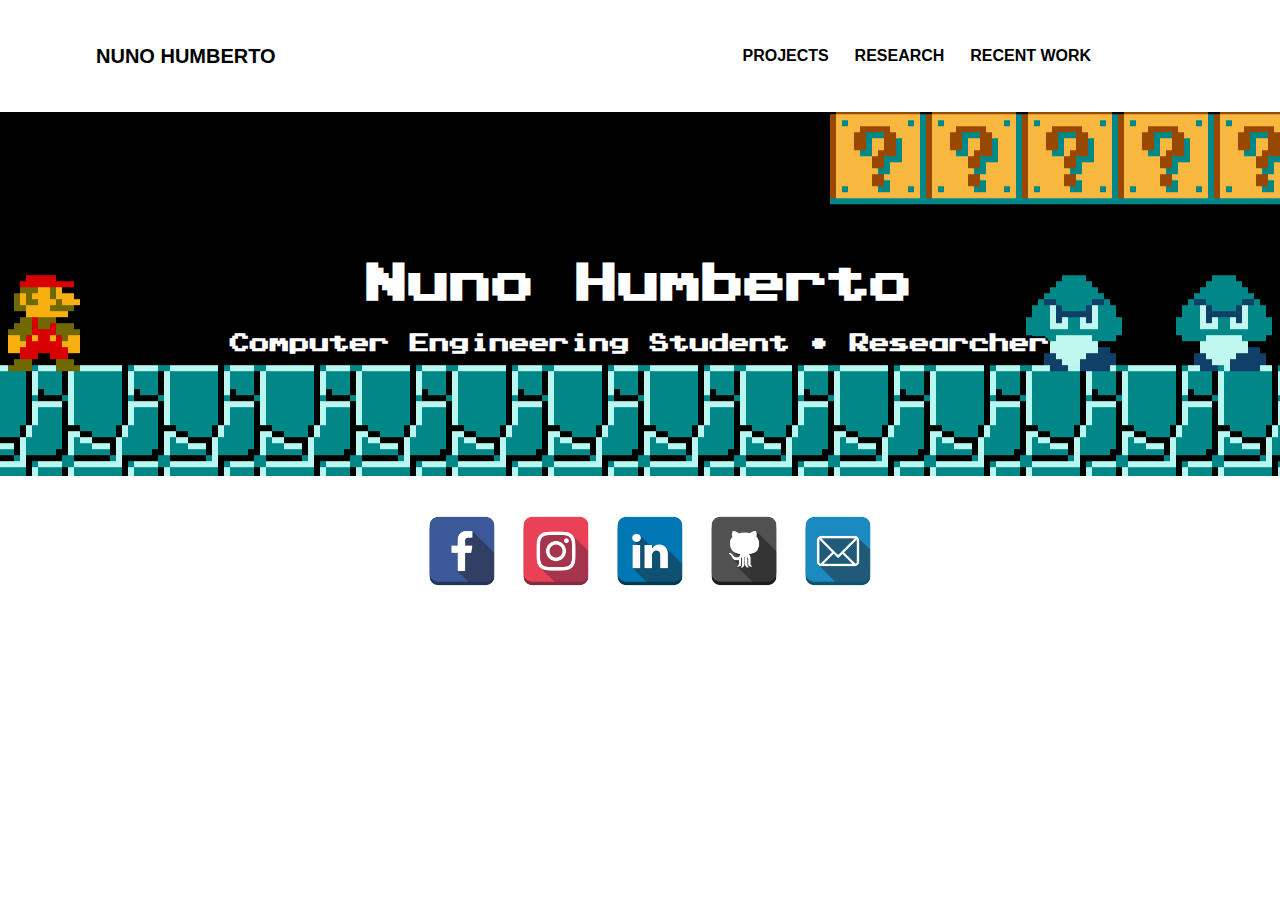
<file: index.html>
<!DOCTYPE html>
<html>
  <head>
    <meta charset="utf-8">
    <title> • Nuno Humberto</title>
    
    
    
    	<!-- Twitter Cards -->
	<meta name="twitter:title" content="">
	
	
	
	
	<meta name="twitter:card" content="summary_large_image">
	<meta name="twitter:image" content="/images/supermario4.png">
	
	<!-- Open Graph -->
	<meta property="og:locale" content="en">
	<meta property="og:type" content="article">
	<meta property="og:title" content="">
	
	<meta property="og:url" content="/">
	<meta property="og:site_name" content="Nuno Humberto">
    

    <link rel="canonical" href="/">

    <link href="/atom.xml" type="application/atom+xml" rel="alternate" title="Nuno Humberto Atom Feed">

    <meta name="HandheldFriendly" content="True">
    <meta name="MobileOptimized" content="320">
    <meta name="viewport" content="width=device-width, initial-scale=1.0">
    <meta http-equiv="cleartype" content="on">

    <link rel="stylesheet" href="/css/main.css">
    <!-- HTML5 Shiv and Media Query Support for IE -->
    <!--[if lt IE 9]>
      <script src="/js/vendor/html5shiv.min.js"></script>
      <script src="/js/vendor/respond.min.js"></script>
    <![endif]-->

  </head>

  <body>
    <header id="masthead">
  <div class="inner-wrap">
    <a href="/" class="site-title">Nuno Humberto</a>
    <nav role="navigation" class="menu top-menu">
        <ul class="menu-item">
	<li class="home"><a href="/">Nuno Humberto</a></li>
	
	    
	    <li><a href="/projects/" >Projects</a></li>
  	
	    
	    <li><a href="" >Research</a></li>
  	
	    
	    <li><a href="" >Recent Work</a></li>
  	
</ul>
    </nav>
  </div><!-- /.inner-wrap -->
</header><!-- /.masthead -->
    <nav role="navigation" id="js-menu" class="sliding-menu-content">
  <!-- <h5>Nuno Humberto <span>Table of Contents</span></h5> -->
  <ul class="menu-item">
    <li>
      <a href="/projects/">
        
        <div class="title">Projects</div>
        
      </a>
    </li><li>
      <a href="">
        
        <div class="title">Research</div>
        
      </a>
    </li><li>
      <a href="">
        
        <div class="title">Recent Work</div>
        
      </a>
    </li>
  </ul>
</nav>
<button type="button" id="js-menu-trigger" class="sliding-menu-button lines-button x2" role="button" aria-label="Toggle Navigation">
  <span class="nav-lines"></span>
</button>

<div id="js-menu-screen" class="menu-screen"></div>


    
    <div class="page-lead" style="background-image:url(/images/supermario4.png); background-repeat:no-repeat; background-size:cover;">
      <div class="wrap page-lead-content">
        <br>
        <br>
        <br>
        <h1>Nuno Humberto</h1>
        <h2>Computer Engineering Student&nbsp;•&nbsp;Researcher</h2>
        <br>
        <br>
      </div><!-- /.page-lead-content -->
    </div><!-- /.page-lead -->
    

    <div id="page-wrapper">
      <!--[if lt IE 9]><div class="upgrade notice-warning"><strong>Your browser is quite old!</strong> Why not <a href="http://whatbrowser.org/">upgrade to a newer one</a> to better enjoy this site?</div><![endif]-->


      <div id="main" role="main">
        <div class="wrap">
          <div class="page-title">
          <br>
            
          </div>
          <div class="archive-wrap">
            <div class="page-content">
              <ul class="social-icons">
    <li>
        <a style="border: 0px" href="https://www.facebook.com/nunohumberto" target="blank">
            <img src="/images/facebook.png" alt="Facebook" />
        </a>
    </li>
    <li>
        <a style="border: 0px" href="http://instagram.com/nunuhumberto" target="blank">
            <img src="/images/instagram.png" alt="Instagram" />
        </a>
    </li>
    <li>
        <a style="border: 0px" href="http://www.linkedin.com/in/nuno-humberto-5a7371119" target="blank">
            <img src="/images/linkedin.png" alt="Linkedin" />
        </a>
    </li>
    <li>
        <a style="border: 0px" href="https://github.com/nunohumberto" target="blank">
            <img src="/images/github.png" alt="Github" />
        </a>
    </li>
    <li>
        <a style="border: 0px" href="mailto:nunohumberto@ua.pt" target="blank">
            <img src="/images/mail.png" alt="Mail" />
        </a>
    </li>
</ul>
<style>
.social-icons {
    text-align: center;
}
.social-icons li {
    display:inline-block;
    list-style-type:none;
}
.social-icons li a {
    border-bottom: none;
}
.social-icons li img {
    width:70px;
    height:70px;
    margin-right: 20px;
}
</style>

<!--
<div class="tiles">

<div class="tile">
  <h2 class="post-title">Lorem ipsum dolor</h2>
  <p class="post-excerpt">Lorem ipsum dolor sit amet, eu mel falli docendi, ad ius voluptua accusamus. His in altera honestatis voluptatibus. </p>
</div>
<div class="tile">
  <h2 class="post-title">Lorem ipsum dolor</h2>
  <p class="post-excerpt">Lorem ipsum dolor sit amet, eu mel falli docendi, ad ius voluptua accusamus. His in altera honestatis voluptatibus, mei ut dolor conceptam. </p>
</div>
<div class="tile">
  <h2 class="post-title">Lorem ipsum dolor</h2>
  <p class="post-excerpt">Lorem ipsum dolor sit amet, eu mel falli docendi, ad ius voluptua accusamus.</p>
</div>
<div class="tile">
  <h2 class="post-title">Lorem ipsum dolor</h2>
  <p class="post-excerpt">Lorem ipsum dolor sit amet, eu mel falli docendi, ad ius voluptua accusamus. His in altera honestatis voluptatibus.	</p>
</div>


</div> -->

            </div><!-- /.page-content -->
          </div class="archive-wrap"><!-- /.archive-wrap -->
        </div><!-- /.wrap -->
      </div><!-- /#main -->

    </div>

    <script src="/js/vendor/jquery-1.9.1.min.js"></script>
    <script src="/js/main.js"></script>

  </body>

</html>
</file>
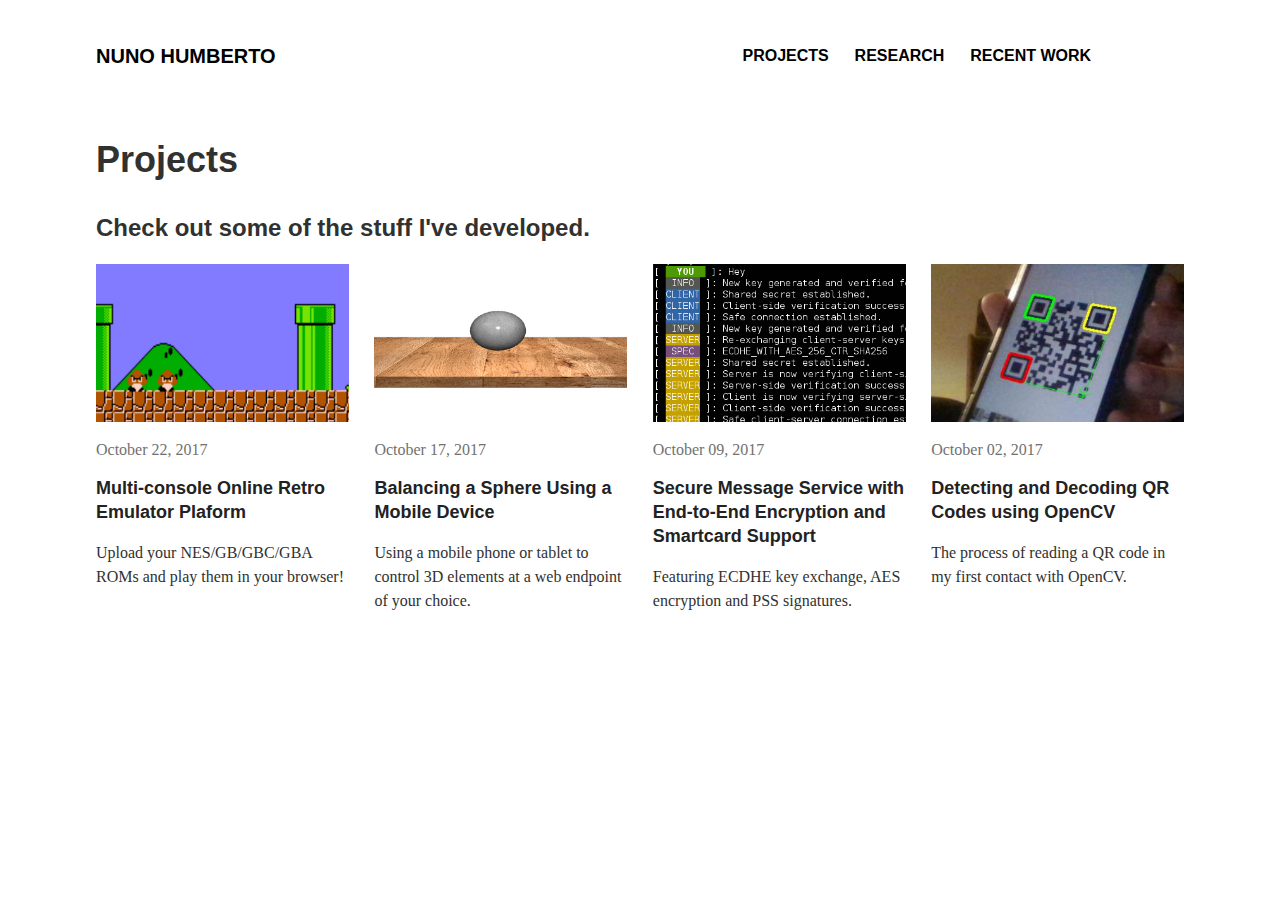
<file: projects/index.html>
<!DOCTYPE html>
<html>
  <head>
    <meta charset="utf-8">
    <title>Projects • Nuno Humberto</title>
    <meta name="description" content="Check out some of the stuff I've developed.">
    <meta name="keywords" content="">
    
    	<!-- Twitter Cards -->
	<meta name="twitter:title" content="Projects">
	<meta name="twitter:description" content="Check out some of the stuff I've developed.">
	
	
	
	<meta name="twitter:card" content="summary">
	<meta name="twitter:image" content="/images/">
	
	<!-- Open Graph -->
	<meta property="og:locale" content="en">
	<meta property="og:type" content="article">
	<meta property="og:title" content="Projects">
	<meta property="og:description" content="Check out some of the stuff I've developed.">
	<meta property="og:url" content="/projects/">
	<meta property="og:site_name" content="Nuno Humberto">

    <link rel="canonical" href="/projects/">

    <link href="/atom.xml" type="application/atom+xml" rel="alternate" title="Nuno Humberto Atom Feed">
    <link href="/sitemap.xml" type="application/xml" rel="sitemap" title="Sitemap">

    <meta name="HandheldFriendly" content="True">
    <meta name="MobileOptimized" content="320">
    <meta name="viewport" content="width=device-width, initial-scale=1.0">
    <meta http-equiv="cleartype" content="on">

    <link rel="stylesheet" href="/css/main.css">
    <!-- HTML5 Shiv and Media Query Support for IE -->
    <!--[if lt IE 9]>
      <script src="/js/vendor/html5shiv.min.js"></script>
      <script src="/js/vendor/respond.min.js"></script>
    <![endif]-->

  </head>

  <body id="js-body">
    <!--[if lt IE 9]><div class="upgrade notice-warning"><strong>Your browser is quite old!</strong> Why not <a href="http://whatbrowser.org/">upgrade to a newer one</a> to better enjoy this site?</div><![endif]-->

    <header id="masthead">
  <div class="inner-wrap">
    <a href="/" class="site-title">Nuno Humberto</a>
    <nav role="navigation" class="menu top-menu">
        <ul class="menu-item">
	<li class="home"><a href="/">Nuno Humberto</a></li>
	
	    
	    <li><a href="/projects/" >Projects</a></li>
  	
	    
	    <li><a href="" >Research</a></li>
  	
	    
	    <li><a href="" >Recent Work</a></li>
  	
</ul>
    </nav>
  </div><!-- /.inner-wrap -->
</header><!-- /.masthead -->
    <nav role="navigation" id="js-menu" class="sliding-menu-content">
  <!-- <h5>Nuno Humberto <span>Table of Contents</span></h5> -->
  <ul class="menu-item">
    <li>
      <a href="/projects/">
        
        <div class="title">Projects</div>
        
      </a>
    </li><li>
      <a href="">
        
        <div class="title">Research</div>
        
      </a>
    </li><li>
      <a href="">
        
        <div class="title">Recent Work</div>
        
      </a>
    </li>
  </ul>
</nav>
<button type="button" id="js-menu-trigger" class="sliding-menu-button lines-button x2" role="button" aria-label="Toggle Navigation">
  <span class="nav-lines"></span>
</button>

<div id="js-menu-screen" class="menu-screen"></div>


    <div id="page-wrapper">
      <div id="main" role="main">			
	<div class="wrap">
		
		<div class="page-title">
			<h1>Projects</h1>
			<h4>Check out some of the stuff I've developed.</h4>
		</div>
		<div class="archive-wrap">
			<div class="page-content">
				<div class="tiles">

  <article class="tile" itemscope="" itemtype="http://schema.org/Article">
  <a href="/projects/emulator-platform/" title="Multi-console Online Retro Emulator Plaform" class="post-teaser"><img src="/images/emuproj.png" alt="teaser" itemprop="image" />
    </a>
  <p class="entry-date date published"><time datetime="2017-10-22" itemprop="datePublished">October 22, 2017</time></p>
  <h2 class="post-title" itemprop="name"><a href="/projects/emulator-platform/">Multi-console Online Retro Emulator Plaform</a></h2>
  <p class="post-excerpt" itemprop="description">Upload your NES/GB/GBC/GBA ROMs and play them in your browser!</p>
</article><!-- /.tile -->


  <article class="tile" itemscope="" itemtype="http://schema.org/Article">
  <a href="/projects/sphere-balance/" title="Balancing a Sphere Using a Mobile Device" class="post-teaser"><img src="/images/boltab.png" alt="teaser" itemprop="image" />
    </a>
  <p class="entry-date date published"><time datetime="2017-10-17" itemprop="datePublished">October 17, 2017</time></p>
  <h2 class="post-title" itemprop="name"><a href="/projects/sphere-balance/">Balancing a Sphere Using a Mobile Device</a></h2>
  <p class="post-excerpt" itemprop="description">Using a mobile phone or tablet to control 3D elements at a web endpoint of your choice.</p>
</article><!-- /.tile -->


  <article class="tile" itemscope="" itemtype="http://schema.org/Article">
  <a href="/projects/secure-messaging/" title="Secure Message Service with End-to-End Encryption and Smartcard Support" class="post-teaser"><img src="/images/firstproj.png" alt="teaser" itemprop="image" />
    </a>
  <p class="entry-date date published"><time datetime="2017-10-09" itemprop="datePublished">October 09, 2017</time></p>
  <h2 class="post-title" itemprop="name"><a href="/projects/secure-messaging/">Secure Message Service with End-to-End Encryption and Smartcard Support</a></h2>
  <p class="post-excerpt" itemprop="description">Featuring ECDHE key exchange, AES encryption and PSS signatures.</p>
</article><!-- /.tile -->


  <article class="tile" itemscope="" itemtype="http://schema.org/Article">
  <a href="/projects/detect-decode-qr/" title="Detecting and Decoding QR Codes using OpenCV" class="post-teaser"><img src="/images/qrcode.png" alt="teaser" itemprop="image" />
    </a>
  <p class="entry-date date published"><time datetime="2017-10-02" itemprop="datePublished">October 02, 2017</time></p>
  <h2 class="post-title" itemprop="name"><a href="/projects/detect-decode-qr/">Detecting and Decoding QR Codes using OpenCV</a></h2>
  <p class="post-excerpt" itemprop="description">The process of reading a QR code in my first contact with OpenCV.</p>
</article><!-- /.tile -->


</div>
<!-- /.tiles -->

			</div><!-- /.page-content -->
		</div class="archive-wrap"><!-- /.archive-wrap -->
	</div><!-- /.wrap -->
</div><!-- /#main -->
      <!-- <footer role="contentinfo" id="site-footer">
	<nav role="navigation" class="menu bottom-menu">
		<ul class="menu-item">
		
      
			<li><a href="" ></a></li>
		
		</ul>
	</nav>/.bottom-menu 
	<p class="copyright">&#169; 2017 <a href="">Nuno Humberto</a> powered by <a href="http://jekyllrb.com" rel="nofollow">Jekyll</a> + <a href="http://mmistakes.github.io/skinny-bones-jekyll/" rel="nofollow">Skinny Bones</a>.</p>
</footer>-->
    </div>

    <script src="/js/vendor/jquery-1.9.1.min.js"></script>
    <script src="/js/main.js"></script>

  </body>

</html>
</file>
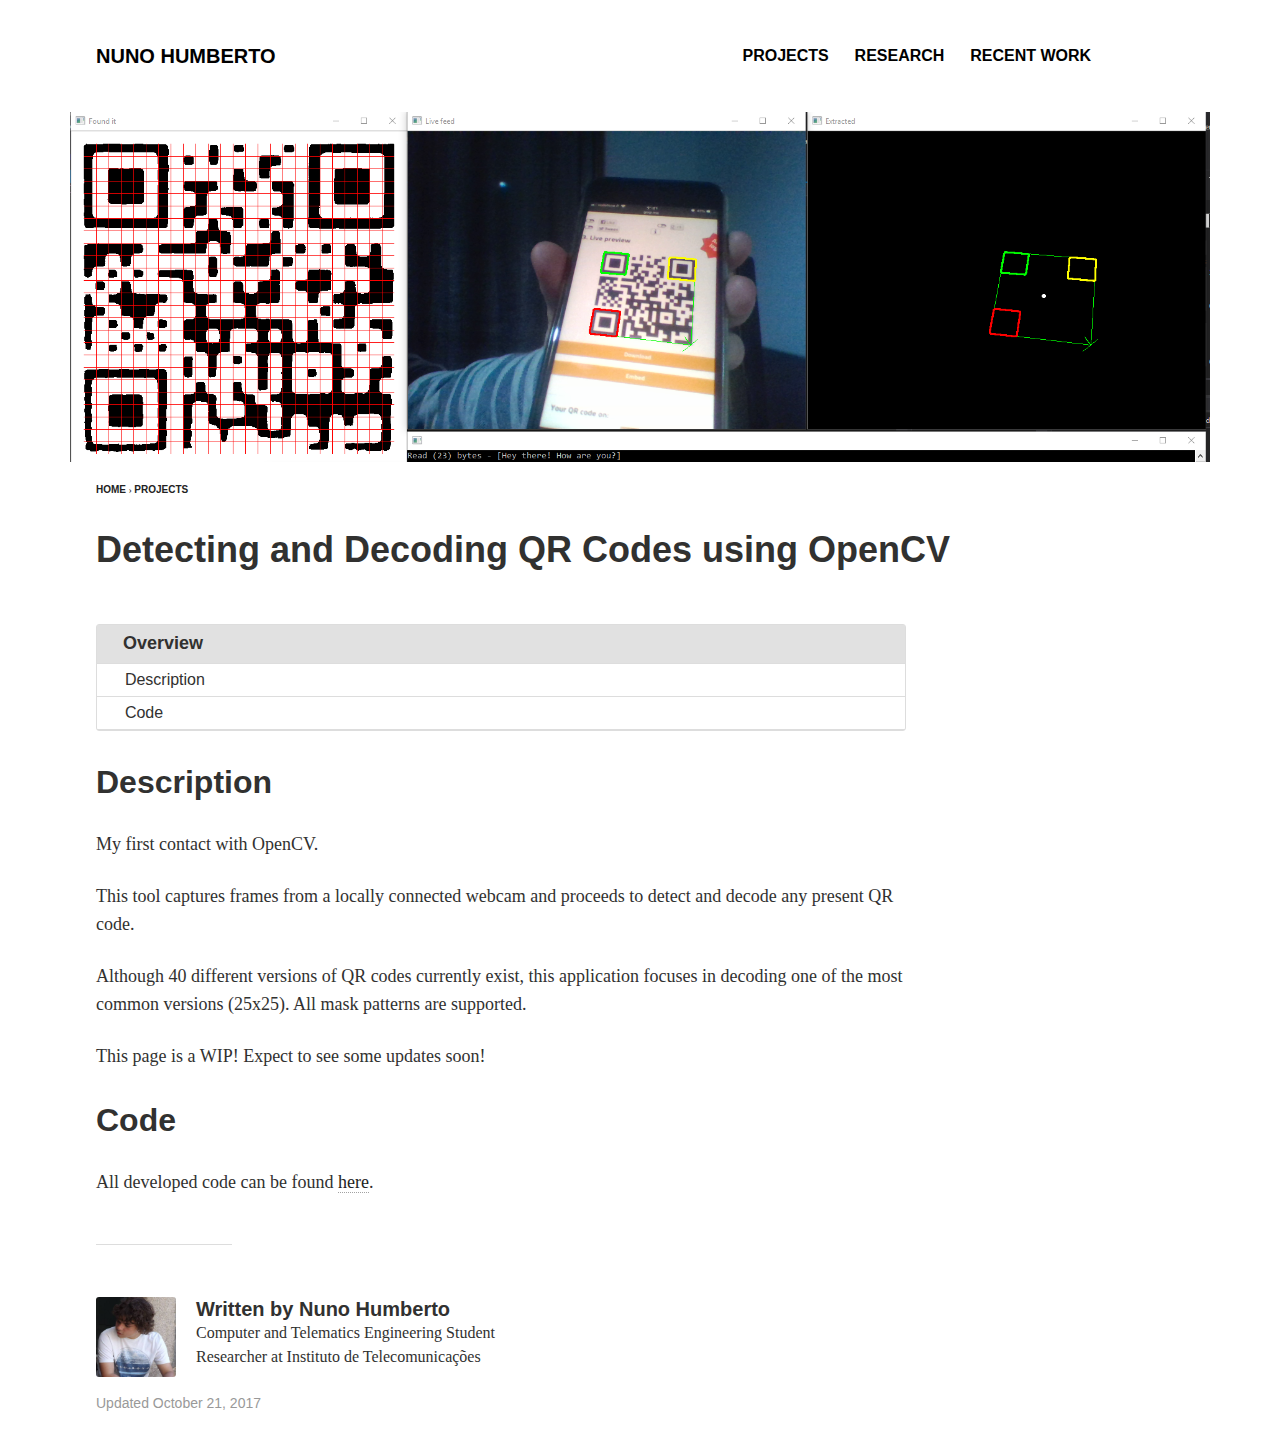
<file: projects/detect-decode-qr/index.html>
<!DOCTYPE html>
<html>
  <head>
    <meta charset="utf-8">
    <title>Detecting and Decoding QR Codes using OpenCV • Nuno Humberto</title>
    <meta name="description" content="The process of reading a QR code in my first contact with OpenCV.">
    <meta name="keywords" content="">
    
    	<!-- Twitter Cards -->
	<meta name="twitter:title" content="Detecting and Decoding QR Codes using OpenCV">
	<meta name="twitter:description" content="The process of reading a QR code in my first contact with OpenCV.">
	
	
	
	<meta name="twitter:card" content="summary_large_image">
	<meta name="twitter:image" content="/images/qrcode_feature.png">
	
	<!-- Open Graph -->
	<meta property="og:locale" content="en">
	<meta property="og:type" content="article">
	<meta property="og:title" content="Detecting and Decoding QR Codes using OpenCV">
	<meta property="og:description" content="The process of reading a QR code in my first contact with OpenCV.">
	<meta property="og:url" content="/projects/detect-decode-qr/">
	<meta property="og:site_name" content="Nuno Humberto">

    <link rel="canonical" href="/projects/detect-decode-qr/">

    <link href="/atom.xml" type="application/atom+xml" rel="alternate" title="Nuno Humberto Atom Feed">
    <link href="/sitemap.xml" type="application/xml" rel="sitemap" title="Sitemap">

    <meta name="HandheldFriendly" content="True">
    <meta name="MobileOptimized" content="320">
    <meta name="viewport" content="width=device-width, initial-scale=1.0">
    <meta http-equiv="cleartype" content="on">

    <link rel="stylesheet" href="/css/main.css">
    <!-- HTML5 Shiv and Media Query Support for IE -->
    <!--[if lt IE 9]>
      <script src="/js/vendor/html5shiv.min.js"></script>
      <script src="/js/vendor/respond.min.js"></script>
    <![endif]-->

  </head>

  <body id="js-body">
    <!--[if lt IE 9]><div class="upgrade notice-warning"><strong>Your browser is quite old!</strong> Why not <a href="http://whatbrowser.org/">upgrade to a newer one</a> to better enjoy this site?</div><![endif]-->

    <header id="masthead">
  <div class="inner-wrap">
    <a href="/" class="site-title">Nuno Humberto</a>
    <nav role="navigation" class="menu top-menu">
        <ul class="menu-item">
	<li class="home"><a href="/">Nuno Humberto</a></li>
	
	    
	    <li><a href="/projects/" >Projects</a></li>
  	
	    
	    <li><a href="" >Research</a></li>
  	
	    
	    <li><a href="" >Recent Work</a></li>
  	
</ul>
    </nav>
  </div><!-- /.inner-wrap -->
</header><!-- /.masthead -->
    <nav role="navigation" id="js-menu" class="sliding-menu-content">
  <!-- <h5>Nuno Humberto <span>Table of Contents</span></h5> -->
  <ul class="menu-item">
    <li>
      <a href="/projects/">
        
        <div class="title">Projects</div>
        
      </a>
    </li><li>
      <a href="">
        
        <div class="title">Research</div>
        
      </a>
    </li><li>
      <a href="">
        
        <div class="title">Recent Work</div>
        
      </a>
    </li>
  </ul>
</nav>
<button type="button" id="js-menu-trigger" class="sliding-menu-button lines-button x2" role="button" aria-label="Toggle Navigation">
  <span class="nav-lines"></span>
</button>

<div id="js-menu-screen" class="menu-screen"></div>


    <div id="page-wrapper">
      <div id="main" role="main">
	<article class="wrap" itemscope itemtype="http://schema.org/Article">
		
		<div class="page-feature">
			<div class="page-image">
				<img src="/images/qrcode_feature.png" class="page-feature-image" alt="Detecting and Decoding QR Codes using OpenCV" itemprop="image">
				
			</div><!-- /.page-image -->
		</div><!-- /.page-feature -->
		
		
  <nav class="breadcrumbs">
    <span itemscope itemtype="http://data-vocabulary.org/Breadcrumb">
      <a href="" itemprop="url">
        <span itemprop="title">Home</span>
      </a> › 
    <span itemscope itemtype="http://data-vocabulary.org/Breadcrumb">
      <a href="/projects/" itemprop="url">
        <span itemprop="title">Projects</span>
      </a>
    </span>
  </nav><!-- /.breadcrumbs -->

		<div class="page-title">
			<h1>Detecting and Decoding QR Codes using OpenCV</h1>
		</div>
		<div class="inner-wrap">
			<div id="content" class="page-content" itemprop="articleBody">
				<nav class="toc">
<ul id="markdown-toc">
  <li><a href="#description" id="markdown-toc-description">Description</a></li>
  <li><a href="#code" id="markdown-toc-code">Code</a></li>
</ul>

</nav>

<h2 id="description">Description</h2>

<p>My first contact with OpenCV.</p>

<p>This tool captures frames from a locally connected webcam and proceeds to detect and decode any present QR code.</p>

<p>Although 40 different versions of QR codes currently exist, this application focuses in decoding one of the most common versions (25x25).
All mask patterns are supported.</p>

<p>This page is a WIP! Expect to see some updates soon!</p>

<h2 id="code">Code</h2>

<p>All developed code can be found <a href="https://github.com/nunohumberto/qrcodes">here</a>.</p>

				<hr />
				<footer class="page-footer">
					

<div class="author-image">
	<img src="/images/biopic.png" alt="Nuno Humberto">
</div><!-- ./author-image -->
<div class="author-content">
	<h3 class="author-name" >Written by <span itemprop="author">Nuno Humberto</span></h3>
	<p class="author-bio">Computer and Telematics Engineering Student<br>Researcher at Instituto de Telecomunicações</p>
</div><!-- ./author-content -->
					
					<div class="page-meta">
	<p>Updated <time datetime="2017-10-21T21:28:57Z" itemprop="dateModified">October 21, 2017</time>
</div><!-- /.page-meta -->
				</footer><!-- /.footer -->
				<aside>
					
				</aside>
			</div><!-- /.content -->
		</div><!-- /.inner-wrap -->
		
	</article><!-- ./wrap -->
</div><!-- /#main -->

      <!-- <footer role="contentinfo" id="site-footer">
	<nav role="navigation" class="menu bottom-menu">
		<ul class="menu-item">
		
      
			<li><a href="" ></a></li>
		
		</ul>
	</nav>/.bottom-menu 
	<p class="copyright">&#169; 2017 <a href="">Nuno Humberto</a> powered by <a href="http://jekyllrb.com" rel="nofollow">Jekyll</a> + <a href="http://mmistakes.github.io/skinny-bones-jekyll/" rel="nofollow">Skinny Bones</a>.</p>
</footer>-->
    </div>

    <script src="/js/vendor/jquery-1.9.1.min.js"></script>
    <script src="/js/main.js"></script>

  </body>

</html>
</file>
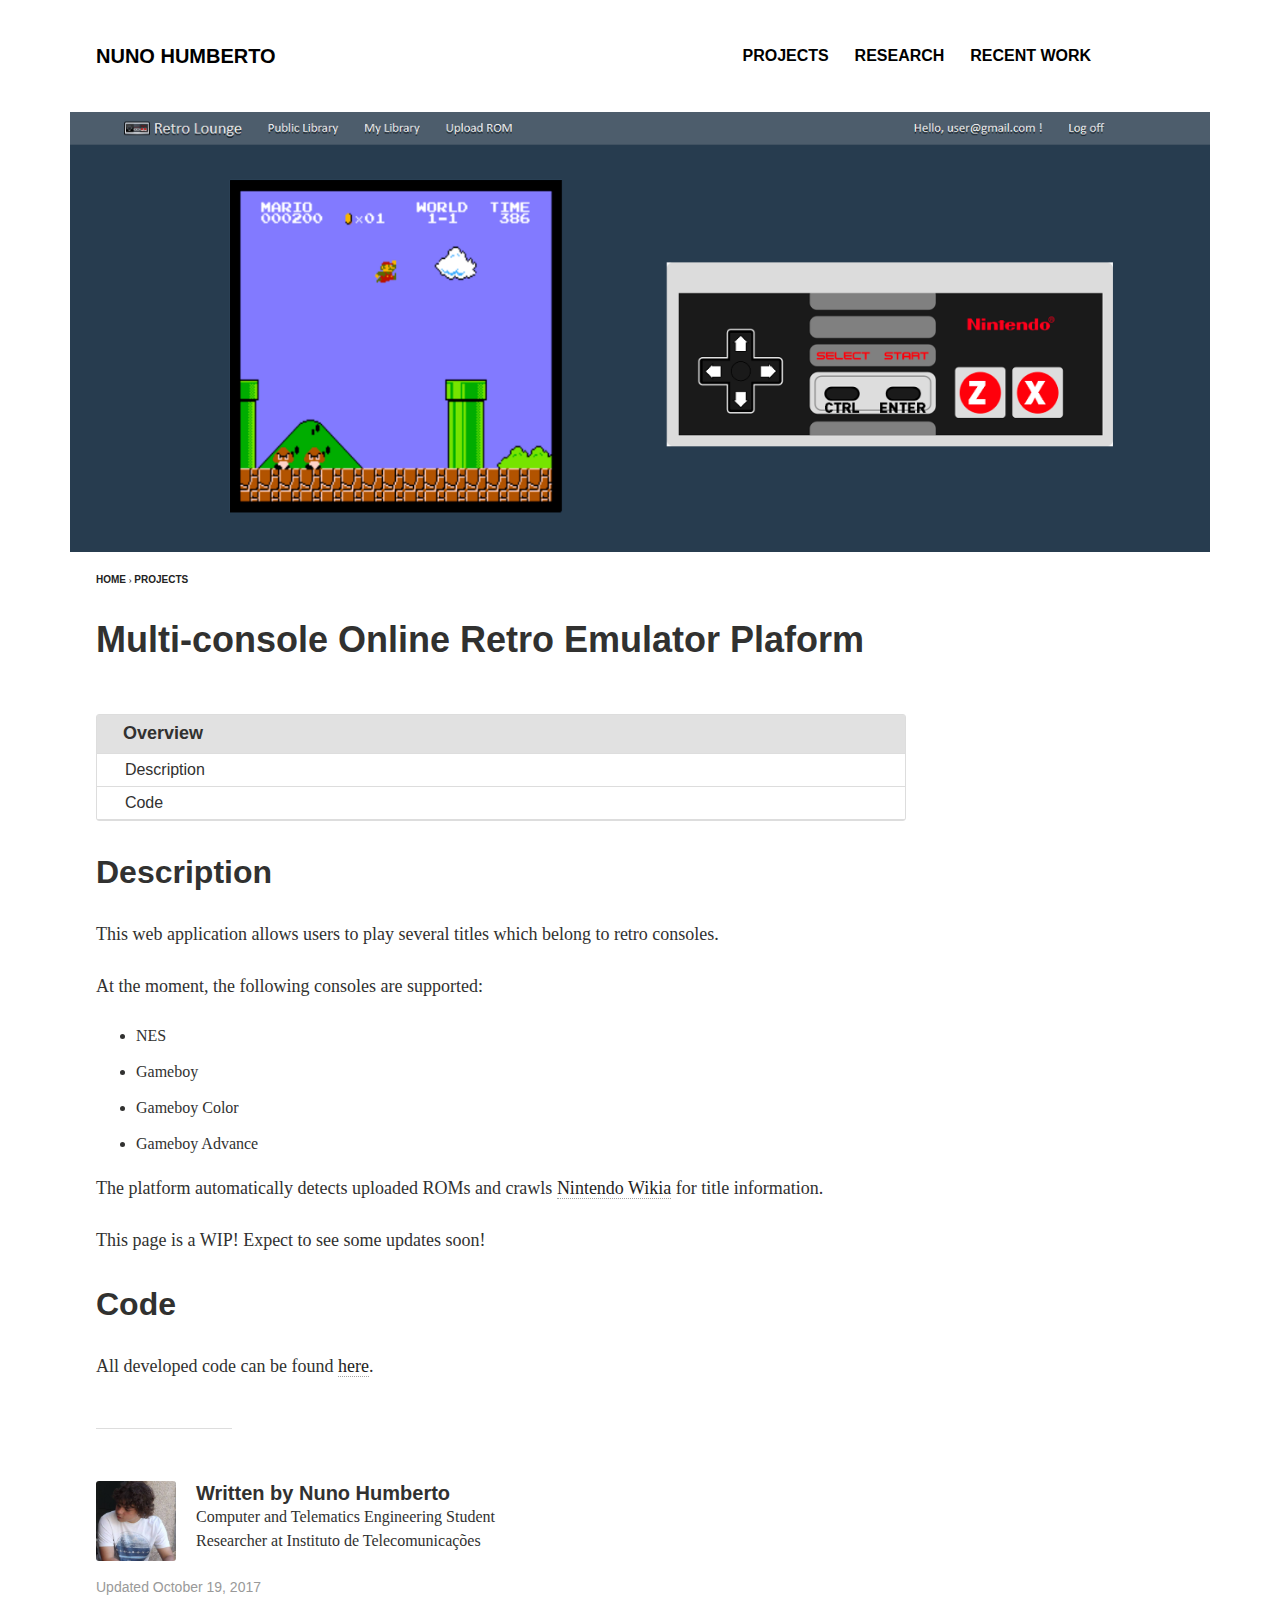
<file: projects/emulator-platform/index.html>
<!DOCTYPE html>
<html>
  <head>
    <meta charset="utf-8">
    <title>Multi-console Online Retro Emulator Plaform • Nuno Humberto</title>
    <meta name="description" content="Upload your NES/GB/GBC/GBA ROMs and play them in your browser!">
    <meta name="keywords" content="">
    
    	<!-- Twitter Cards -->
	<meta name="twitter:title" content="Multi-console Online Retro Emulator Plaform">
	<meta name="twitter:description" content="Upload your NES/GB/GBC/GBA ROMs and play them in your browser!">
	
	
	
	<meta name="twitter:card" content="summary_large_image">
	<meta name="twitter:image" content="/images/emuproj_feature.png">
	
	<!-- Open Graph -->
	<meta property="og:locale" content="en">
	<meta property="og:type" content="article">
	<meta property="og:title" content="Multi-console Online Retro Emulator Plaform">
	<meta property="og:description" content="Upload your NES/GB/GBC/GBA ROMs and play them in your browser!">
	<meta property="og:url" content="/projects/emulator-platform/">
	<meta property="og:site_name" content="Nuno Humberto">

    <link rel="canonical" href="/projects/emulator-platform/">

    <link href="/atom.xml" type="application/atom+xml" rel="alternate" title="Nuno Humberto Atom Feed">
    <link href="/sitemap.xml" type="application/xml" rel="sitemap" title="Sitemap">

    <meta name="HandheldFriendly" content="True">
    <meta name="MobileOptimized" content="320">
    <meta name="viewport" content="width=device-width, initial-scale=1.0">
    <meta http-equiv="cleartype" content="on">

    <link rel="stylesheet" href="/css/main.css">
    <!-- HTML5 Shiv and Media Query Support for IE -->
    <!--[if lt IE 9]>
      <script src="/js/vendor/html5shiv.min.js"></script>
      <script src="/js/vendor/respond.min.js"></script>
    <![endif]-->

  </head>

  <body id="js-body">
    <!--[if lt IE 9]><div class="upgrade notice-warning"><strong>Your browser is quite old!</strong> Why not <a href="http://whatbrowser.org/">upgrade to a newer one</a> to better enjoy this site?</div><![endif]-->

    <header id="masthead">
  <div class="inner-wrap">
    <a href="/" class="site-title">Nuno Humberto</a>
    <nav role="navigation" class="menu top-menu">
        <ul class="menu-item">
	<li class="home"><a href="/">Nuno Humberto</a></li>
	
	    
	    <li><a href="/projects/" >Projects</a></li>
  	
	    
	    <li><a href="" >Research</a></li>
  	
	    
	    <li><a href="" >Recent Work</a></li>
  	
</ul>
    </nav>
  </div><!-- /.inner-wrap -->
</header><!-- /.masthead -->
    <nav role="navigation" id="js-menu" class="sliding-menu-content">
  <!-- <h5>Nuno Humberto <span>Table of Contents</span></h5> -->
  <ul class="menu-item">
    <li>
      <a href="/projects/">
        
        <div class="title">Projects</div>
        
      </a>
    </li><li>
      <a href="">
        
        <div class="title">Research</div>
        
      </a>
    </li><li>
      <a href="">
        
        <div class="title">Recent Work</div>
        
      </a>
    </li>
  </ul>
</nav>
<button type="button" id="js-menu-trigger" class="sliding-menu-button lines-button x2" role="button" aria-label="Toggle Navigation">
  <span class="nav-lines"></span>
</button>

<div id="js-menu-screen" class="menu-screen"></div>


    <div id="page-wrapper">
      <div id="main" role="main">
	<article class="wrap" itemscope itemtype="http://schema.org/Article">
		
		<div class="page-feature">
			<div class="page-image">
				<img src="/images/emuproj_feature.png" class="page-feature-image" alt="Multi-console Online Retro Emulator Plaform" itemprop="image">
				
			</div><!-- /.page-image -->
		</div><!-- /.page-feature -->
		
		
  <nav class="breadcrumbs">
    <span itemscope itemtype="http://data-vocabulary.org/Breadcrumb">
      <a href="" itemprop="url">
        <span itemprop="title">Home</span>
      </a> › 
    <span itemscope itemtype="http://data-vocabulary.org/Breadcrumb">
      <a href="/projects/" itemprop="url">
        <span itemprop="title">Projects</span>
      </a>
    </span>
  </nav><!-- /.breadcrumbs -->

		<div class="page-title">
			<h1>Multi-console Online Retro Emulator Plaform</h1>
		</div>
		<div class="inner-wrap">
			<div id="content" class="page-content" itemprop="articleBody">
				<nav class="toc">
<ul id="markdown-toc">
  <li><a href="#description" id="markdown-toc-description">Description</a></li>
  <li><a href="#code" id="markdown-toc-code">Code</a></li>
</ul>

</nav>

<h2 id="description">Description</h2>

<p>This web application allows users to play several titles which belong to retro consoles.</p>

<p>At the moment, the following consoles are supported:</p>

<ul>
  <li>NES</li>
  <li>Gameboy</li>
  <li>Gameboy Color</li>
  <li>Gameboy Advance</li>
</ul>

<p>The platform automatically detects uploaded ROMs and crawls <a href="http://nintendo.wikia.com">Nintendo Wikia</a> for title information.</p>

<p>This page is a WIP! Expect to see some updates soon!</p>

<h2 id="code">Code</h2>

<p>All developed code can be found <a href="https://github.com/nunohumberto/retrolounge">here</a>.</p>

				<hr />
				<footer class="page-footer">
					

<div class="author-image">
	<img src="/images/biopic.png" alt="Nuno Humberto">
</div><!-- ./author-image -->
<div class="author-content">
	<h3 class="author-name" >Written by <span itemprop="author">Nuno Humberto</span></h3>
	<p class="author-bio">Computer and Telematics Engineering Student<br>Researcher at Instituto de Telecomunicações</p>
</div><!-- ./author-content -->
					
					<div class="page-meta">
	<p>Updated <time datetime="2017-10-19T21:28:57Z" itemprop="dateModified">October 19, 2017</time>
</div><!-- /.page-meta -->
				</footer><!-- /.footer -->
				<aside>
					
				</aside>
			</div><!-- /.content -->
		</div><!-- /.inner-wrap -->
		
	</article><!-- ./wrap -->
</div><!-- /#main -->

      <!-- <footer role="contentinfo" id="site-footer">
	<nav role="navigation" class="menu bottom-menu">
		<ul class="menu-item">
		
      
			<li><a href="" ></a></li>
		
		</ul>
	</nav>/.bottom-menu 
	<p class="copyright">&#169; 2017 <a href="">Nuno Humberto</a> powered by <a href="http://jekyllrb.com" rel="nofollow">Jekyll</a> + <a href="http://mmistakes.github.io/skinny-bones-jekyll/" rel="nofollow">Skinny Bones</a>.</p>
</footer>-->
    </div>

    <script src="/js/vendor/jquery-1.9.1.min.js"></script>
    <script src="/js/main.js"></script>

  </body>

</html>
</file>
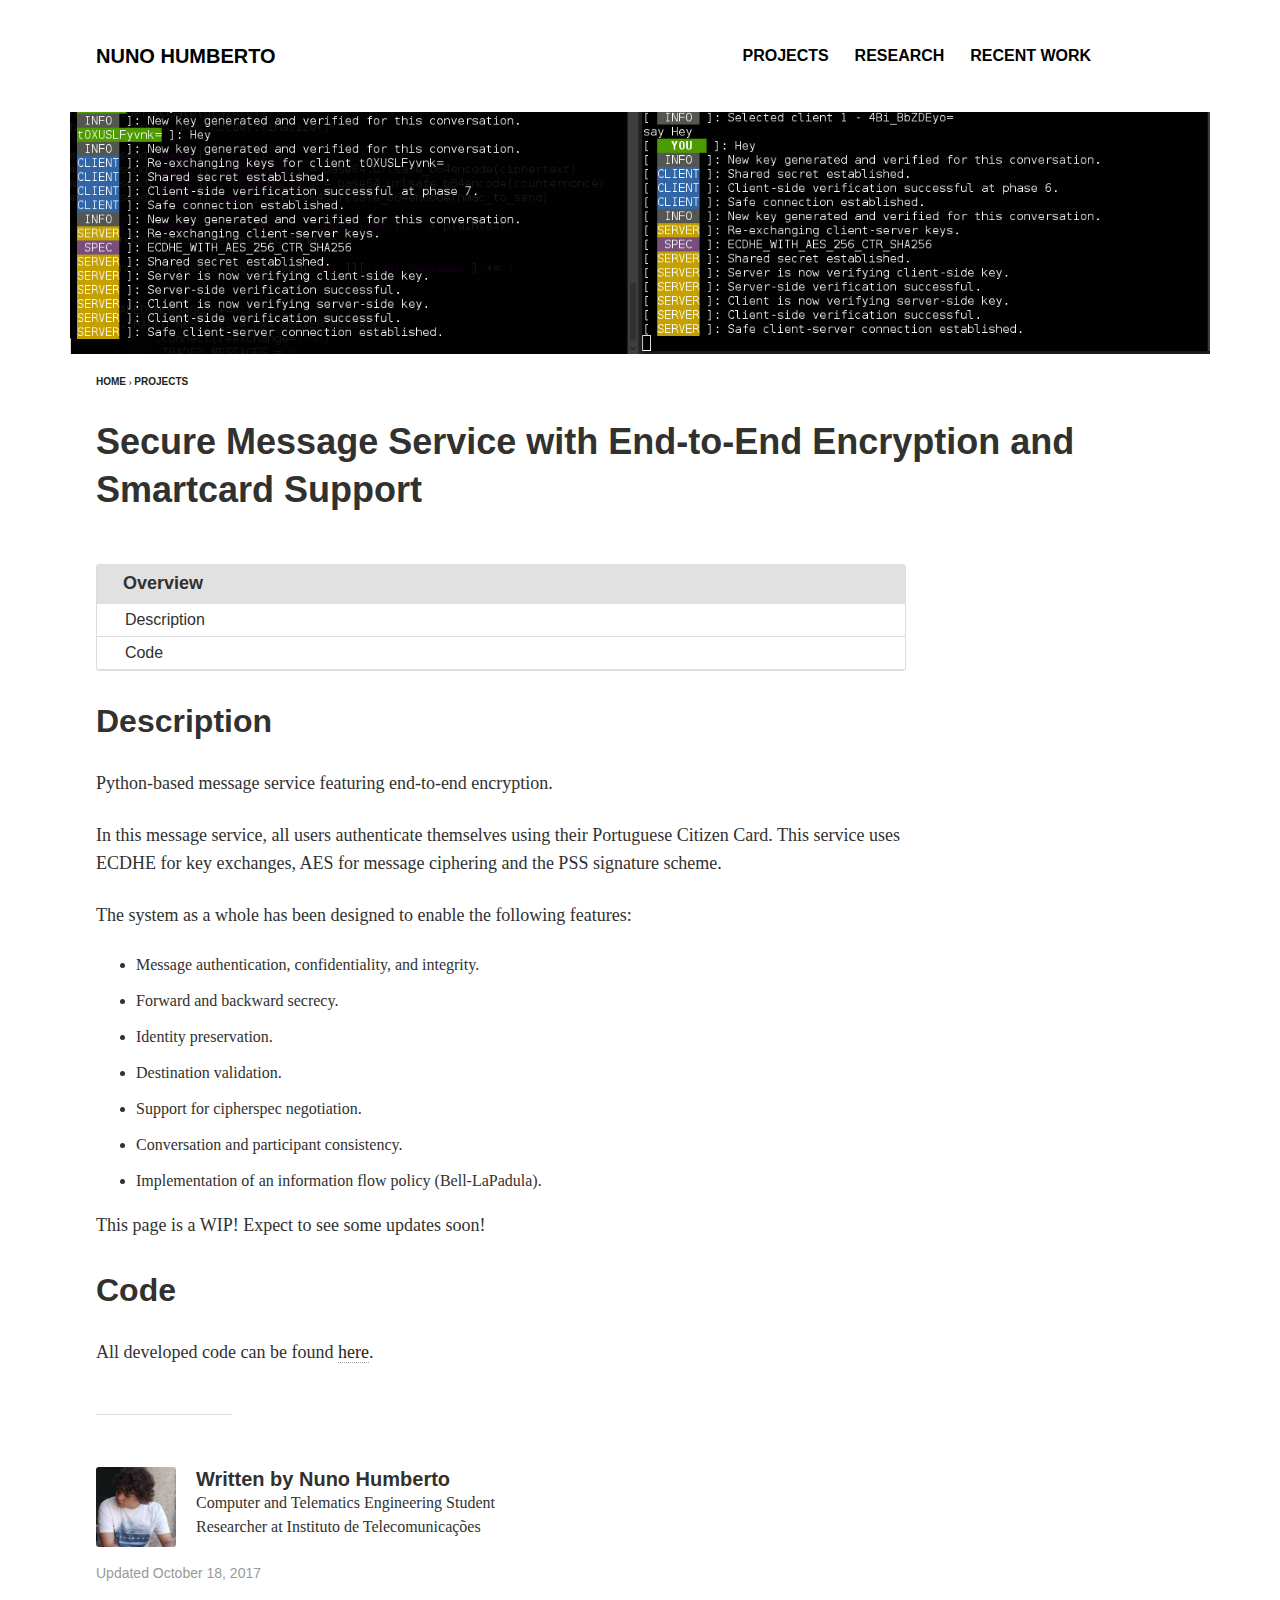
<file: projects/secure-messaging/index.html>
<!DOCTYPE html>
<html>
  <head>
    <meta charset="utf-8">
    <title>Secure Message Service with End-to-End Encryption and Smartcard Support • Nuno Humberto</title>
    <meta name="description" content="Featuring ECDHE key exchange, AES encryption and PSS signatures.">
    <meta name="keywords" content="">
    
    	<!-- Twitter Cards -->
	<meta name="twitter:title" content="Secure Message Service with End-to-End Encryption and Smartcard Support">
	<meta name="twitter:description" content="Featuring ECDHE key exchange, AES encryption and PSS signatures.">
	
	
	
	<meta name="twitter:card" content="summary_large_image">
	<meta name="twitter:image" content="/images/firstproj_feature.png">
	
	<!-- Open Graph -->
	<meta property="og:locale" content="en">
	<meta property="og:type" content="article">
	<meta property="og:title" content="Secure Message Service with End-to-End Encryption and Smartcard Support">
	<meta property="og:description" content="Featuring ECDHE key exchange, AES encryption and PSS signatures.">
	<meta property="og:url" content="/projects/secure-messaging/">
	<meta property="og:site_name" content="Nuno Humberto">

    <link rel="canonical" href="/projects/secure-messaging/">

    <link href="/atom.xml" type="application/atom+xml" rel="alternate" title="Nuno Humberto Atom Feed">
    <link href="/sitemap.xml" type="application/xml" rel="sitemap" title="Sitemap">

    <meta name="HandheldFriendly" content="True">
    <meta name="MobileOptimized" content="320">
    <meta name="viewport" content="width=device-width, initial-scale=1.0">
    <meta http-equiv="cleartype" content="on">

    <link rel="stylesheet" href="/css/main.css">
    <!-- HTML5 Shiv and Media Query Support for IE -->
    <!--[if lt IE 9]>
      <script src="/js/vendor/html5shiv.min.js"></script>
      <script src="/js/vendor/respond.min.js"></script>
    <![endif]-->

  </head>

  <body id="js-body">
    <!--[if lt IE 9]><div class="upgrade notice-warning"><strong>Your browser is quite old!</strong> Why not <a href="http://whatbrowser.org/">upgrade to a newer one</a> to better enjoy this site?</div><![endif]-->

    <header id="masthead">
  <div class="inner-wrap">
    <a href="/" class="site-title">Nuno Humberto</a>
    <nav role="navigation" class="menu top-menu">
        <ul class="menu-item">
	<li class="home"><a href="/">Nuno Humberto</a></li>
	
	    
	    <li><a href="/projects/" >Projects</a></li>
  	
	    
	    <li><a href="" >Research</a></li>
  	
	    
	    <li><a href="" >Recent Work</a></li>
  	
</ul>
    </nav>
  </div><!-- /.inner-wrap -->
</header><!-- /.masthead -->
    <nav role="navigation" id="js-menu" class="sliding-menu-content">
  <!-- <h5>Nuno Humberto <span>Table of Contents</span></h5> -->
  <ul class="menu-item">
    <li>
      <a href="/projects/">
        
        <div class="title">Projects</div>
        
      </a>
    </li><li>
      <a href="">
        
        <div class="title">Research</div>
        
      </a>
    </li><li>
      <a href="">
        
        <div class="title">Recent Work</div>
        
      </a>
    </li>
  </ul>
</nav>
<button type="button" id="js-menu-trigger" class="sliding-menu-button lines-button x2" role="button" aria-label="Toggle Navigation">
  <span class="nav-lines"></span>
</button>

<div id="js-menu-screen" class="menu-screen"></div>


    <div id="page-wrapper">
      <div id="main" role="main">
	<article class="wrap" itemscope itemtype="http://schema.org/Article">
		
		<div class="page-feature">
			<div class="page-image">
				<img src="/images/firstproj_feature.png" class="page-feature-image" alt="Secure Message Service with End-to-End Encryption and Smartcard Support" itemprop="image">
				
			</div><!-- /.page-image -->
		</div><!-- /.page-feature -->
		
		
  <nav class="breadcrumbs">
    <span itemscope itemtype="http://data-vocabulary.org/Breadcrumb">
      <a href="" itemprop="url">
        <span itemprop="title">Home</span>
      </a> › 
    <span itemscope itemtype="http://data-vocabulary.org/Breadcrumb">
      <a href="/projects/" itemprop="url">
        <span itemprop="title">Projects</span>
      </a>
    </span>
  </nav><!-- /.breadcrumbs -->

		<div class="page-title">
			<h1>Secure Message Service with End-to-End Encryption and Smartcard Support</h1>
		</div>
		<div class="inner-wrap">
			<div id="content" class="page-content" itemprop="articleBody">
				<nav class="toc">
<ul id="markdown-toc">
  <li><a href="#description" id="markdown-toc-description">Description</a></li>
  <li><a href="#code" id="markdown-toc-code">Code</a></li>
</ul>

</nav>

<h2 id="description">Description</h2>

<p>Python-based message service featuring end-to-end encryption.</p>

<p>In this message service, all users authenticate themselves using their Portuguese Citizen Card.
This service uses ECDHE for key exchanges, AES for message ciphering and the PSS signature scheme.</p>

<p>The system as a whole has been designed to enable the following features:</p>

<ul>
  <li>Message authentication, confidentiality, and integrity.</li>
  <li>Forward and backward secrecy.</li>
  <li>Identity preservation.</li>
  <li>Destination validation.</li>
  <li>Support for cipherspec negotiation.</li>
  <li>Conversation and participant consistency.</li>
  <li>Implementation of an information flow policy (Bell-LaPadula).</li>
</ul>

<p>This page is a WIP! Expect to see some updates soon!</p>

<h2 id="code">Code</h2>

<p>All developed code can be found <a href="https://github.com/nunohumberto/securechat">here</a>.</p>

				<hr />
				<footer class="page-footer">
					

<div class="author-image">
	<img src="/images/biopic.png" alt="Nuno Humberto">
</div><!-- ./author-image -->
<div class="author-content">
	<h3 class="author-name" >Written by <span itemprop="author">Nuno Humberto</span></h3>
	<p class="author-bio">Computer and Telematics Engineering Student<br>Researcher at Instituto de Telecomunicações</p>
</div><!-- ./author-content -->
					
					<div class="page-meta">
	<p>Updated <time datetime="2017-10-18T21:28:57Z" itemprop="dateModified">October 18, 2017</time>
</div><!-- /.page-meta -->
				</footer><!-- /.footer -->
				<aside>
					
				</aside>
			</div><!-- /.content -->
		</div><!-- /.inner-wrap -->
		
	</article><!-- ./wrap -->
</div><!-- /#main -->

      <!-- <footer role="contentinfo" id="site-footer">
	<nav role="navigation" class="menu bottom-menu">
		<ul class="menu-item">
		
      
			<li><a href="" ></a></li>
		
		</ul>
	</nav>/.bottom-menu 
	<p class="copyright">&#169; 2017 <a href="">Nuno Humberto</a> powered by <a href="http://jekyllrb.com" rel="nofollow">Jekyll</a> + <a href="http://mmistakes.github.io/skinny-bones-jekyll/" rel="nofollow">Skinny Bones</a>.</p>
</footer>-->
    </div>

    <script src="/js/vendor/jquery-1.9.1.min.js"></script>
    <script src="/js/main.js"></script>

  </body>

</html>
</file>
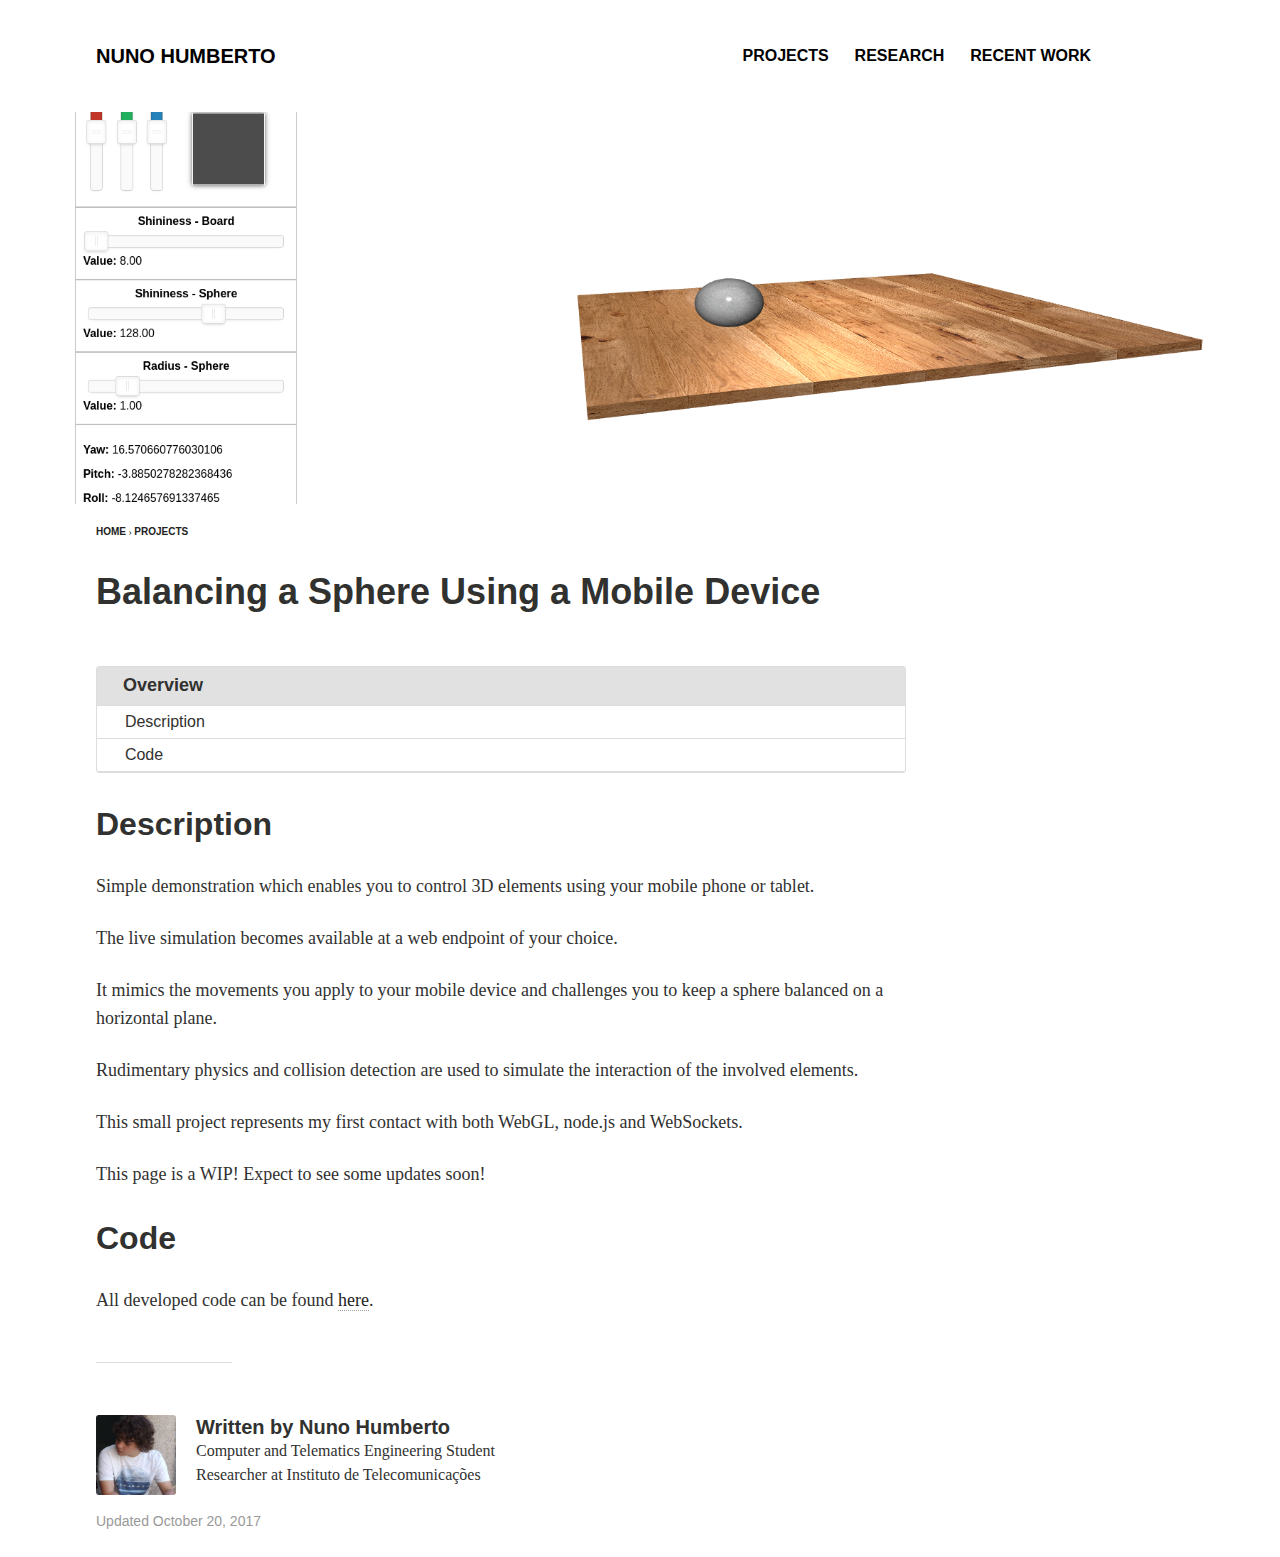
<file: projects/sphere-balance/index.html>
<!DOCTYPE html>
<html>
  <head>
    <meta charset="utf-8">
    <title>Balancing a Sphere Using a Mobile Device • Nuno Humberto</title>
    <meta name="description" content="Using a mobile phone or tablet to control 3D elements at a web endpoint of your choice.">
    <meta name="keywords" content="">
    
    	<!-- Twitter Cards -->
	<meta name="twitter:title" content="Balancing a Sphere Using a Mobile Device">
	<meta name="twitter:description" content="Using a mobile phone or tablet to control 3D elements at a web endpoint of your choice.">
	
	
	
	<meta name="twitter:card" content="summary_large_image">
	<meta name="twitter:image" content="/images/boltab_feature.png">
	
	<!-- Open Graph -->
	<meta property="og:locale" content="en">
	<meta property="og:type" content="article">
	<meta property="og:title" content="Balancing a Sphere Using a Mobile Device">
	<meta property="og:description" content="Using a mobile phone or tablet to control 3D elements at a web endpoint of your choice.">
	<meta property="og:url" content="/projects/sphere-balance/">
	<meta property="og:site_name" content="Nuno Humberto">

    <link rel="canonical" href="/projects/sphere-balance/">

    <link href="/atom.xml" type="application/atom+xml" rel="alternate" title="Nuno Humberto Atom Feed">
    <link href="/sitemap.xml" type="application/xml" rel="sitemap" title="Sitemap">

    <meta name="HandheldFriendly" content="True">
    <meta name="MobileOptimized" content="320">
    <meta name="viewport" content="width=device-width, initial-scale=1.0">
    <meta http-equiv="cleartype" content="on">

    <link rel="stylesheet" href="/css/main.css">
    <!-- HTML5 Shiv and Media Query Support for IE -->
    <!--[if lt IE 9]>
      <script src="/js/vendor/html5shiv.min.js"></script>
      <script src="/js/vendor/respond.min.js"></script>
    <![endif]-->

  </head>

  <body id="js-body">
    <!--[if lt IE 9]><div class="upgrade notice-warning"><strong>Your browser is quite old!</strong> Why not <a href="http://whatbrowser.org/">upgrade to a newer one</a> to better enjoy this site?</div><![endif]-->

    <header id="masthead">
  <div class="inner-wrap">
    <a href="/" class="site-title">Nuno Humberto</a>
    <nav role="navigation" class="menu top-menu">
        <ul class="menu-item">
	<li class="home"><a href="/">Nuno Humberto</a></li>
	
	    
	    <li><a href="/projects/" >Projects</a></li>
  	
	    
	    <li><a href="" >Research</a></li>
  	
	    
	    <li><a href="" >Recent Work</a></li>
  	
</ul>
    </nav>
  </div><!-- /.inner-wrap -->
</header><!-- /.masthead -->
    <nav role="navigation" id="js-menu" class="sliding-menu-content">
  <!-- <h5>Nuno Humberto <span>Table of Contents</span></h5> -->
  <ul class="menu-item">
    <li>
      <a href="/projects/">
        
        <div class="title">Projects</div>
        
      </a>
    </li><li>
      <a href="">
        
        <div class="title">Research</div>
        
      </a>
    </li><li>
      <a href="">
        
        <div class="title">Recent Work</div>
        
      </a>
    </li>
  </ul>
</nav>
<button type="button" id="js-menu-trigger" class="sliding-menu-button lines-button x2" role="button" aria-label="Toggle Navigation">
  <span class="nav-lines"></span>
</button>

<div id="js-menu-screen" class="menu-screen"></div>


    <div id="page-wrapper">
      <div id="main" role="main">
	<article class="wrap" itemscope itemtype="http://schema.org/Article">
		
		<div class="page-feature">
			<div class="page-image">
				<img src="/images/boltab_feature.png" class="page-feature-image" alt="Balancing a Sphere Using a Mobile Device" itemprop="image">
				
			</div><!-- /.page-image -->
		</div><!-- /.page-feature -->
		
		
  <nav class="breadcrumbs">
    <span itemscope itemtype="http://data-vocabulary.org/Breadcrumb">
      <a href="" itemprop="url">
        <span itemprop="title">Home</span>
      </a> › 
    <span itemscope itemtype="http://data-vocabulary.org/Breadcrumb">
      <a href="/projects/" itemprop="url">
        <span itemprop="title">Projects</span>
      </a>
    </span>
  </nav><!-- /.breadcrumbs -->

		<div class="page-title">
			<h1>Balancing a Sphere Using a Mobile Device</h1>
		</div>
		<div class="inner-wrap">
			<div id="content" class="page-content" itemprop="articleBody">
				<nav class="toc">
<ul id="markdown-toc">
  <li><a href="#description" id="markdown-toc-description">Description</a></li>
  <li><a href="#code" id="markdown-toc-code">Code</a></li>
</ul>

</nav>

<h2 id="description">Description</h2>

<p>Simple demonstration which enables you to control 3D elements using your mobile phone or tablet.</p>

<p>The live simulation becomes available at a web endpoint of your choice.</p>

<p>It mimics the movements you apply to your mobile device and challenges you to keep a sphere balanced on a horizontal plane.</p>

<p>Rudimentary physics and collision detection are used to simulate the interaction of the involved elements.</p>

<p>This small project represents my first contact with both WebGL, node.js and WebSockets.</p>

<p>This page is a WIP! Expect to see some updates soon!</p>

<h2 id="code">Code</h2>

<p>All developed code can be found <a href="https://github.com/nunohumberto/spherebalance">here</a>.</p>

				<hr />
				<footer class="page-footer">
					

<div class="author-image">
	<img src="/images/biopic.png" alt="Nuno Humberto">
</div><!-- ./author-image -->
<div class="author-content">
	<h3 class="author-name" >Written by <span itemprop="author">Nuno Humberto</span></h3>
	<p class="author-bio">Computer and Telematics Engineering Student<br>Researcher at Instituto de Telecomunicações</p>
</div><!-- ./author-content -->
					
					<div class="page-meta">
	<p>Updated <time datetime="2017-10-20T21:28:57Z" itemprop="dateModified">October 20, 2017</time>
</div><!-- /.page-meta -->
				</footer><!-- /.footer -->
				<aside>
					
				</aside>
			</div><!-- /.content -->
		</div><!-- /.inner-wrap -->
		
	</article><!-- ./wrap -->
</div><!-- /#main -->

      <!-- <footer role="contentinfo" id="site-footer">
	<nav role="navigation" class="menu bottom-menu">
		<ul class="menu-item">
		
      
			<li><a href="" ></a></li>
		
		</ul>
	</nav>/.bottom-menu 
	<p class="copyright">&#169; 2017 <a href="">Nuno Humberto</a> powered by <a href="http://jekyllrb.com" rel="nofollow">Jekyll</a> + <a href="http://mmistakes.github.io/skinny-bones-jekyll/" rel="nofollow">Skinny Bones</a>.</p>
</footer>-->
    </div>

    <script src="/js/vendor/jquery-1.9.1.min.js"></script>
    <script src="/js/main.js"></script>

  </body>

</html>
</file>
<file: css/main.css>
*{-webkit-box-sizing:border-box;-moz-box-sizing:border-box;box-sizing:border-box}/*!
 *  Font Awesome 4.5.0 by @davegandy - http://fontawesome.io - @fontawesome
 *  License - http://fontawesome.io/license (Font: SIL OFL 1.1, CSS: MIT License)
 */@font-face{font-family:'FontAwesome';src:url("../fonts/fontawesome-webfont.eot?v=4.5.0");src:url("../fonts/fontawesome-webfont.eot?#iefix&v=4.5.0") format("embedded-opentype"),url("../fonts/fontawesome-webfont.woff2?v=4.5.0") format("woff2"),url("../fonts/fontawesome-webfont.woff?v=4.5.0") format("woff"),url("../fonts/fontawesome-webfont.ttf?v=4.5.0") format("truetype"),url("../fonts/fontawesome-webfont.svg?v=4.5.0#fontawesomeregular") format("svg");font-weight:normal;font-style:normal}.fa{display:inline-block;font:normal normal normal 14px/1 FontAwesome;font-size:inherit;text-rendering:auto;-webkit-font-smoothing:antialiased;-moz-osx-font-smoothing:grayscale}.fa-lg{font-size:1.33333em;line-height:.75em;vertical-align:-15%}.fa-2x{font-size:2em}.fa-3x{font-size:3em}.fa-4x{font-size:4em}.fa-5x{font-size:5em}.fa-fw{width:1.28571em;text-align:center}.fa-ul{padding-left:0;margin-left:2.14286em;list-style-type:none}.fa-ul>li{position:relative}.fa-li{position:absolute;left:-2.14286em;width:2.14286em;top:.14286em;text-align:center}.fa-li.fa-lg{left:-1.85714em}.fa-border{padding:.2em .25em .15em;border:solid 0.08em #eee;border-radius:.1em}.fa-pull-left{float:left}.fa-pull-right{float:right}.fa.fa-pull-left{margin-right:.3em}.fa.fa-pull-right{margin-left:.3em}.pull-right{float:right}.pull-left{float:left}.fa.pull-left{margin-right:.3em}.fa.pull-right{margin-left:.3em}.fa-spin{-webkit-animation:fa-spin 2s infinite linear;animation:fa-spin 2s infinite linear}.fa-pulse{-webkit-animation:fa-spin 1s infinite steps(8);animation:fa-spin 1s infinite steps(8)}@-webkit-keyframes fa-spin{0%{-webkit-transform:rotate(0deg);transform:rotate(0deg)}100%{-webkit-transform:rotate(359deg);transform:rotate(359deg)}}@keyframes fa-spin{0%{-webkit-transform:rotate(0deg);transform:rotate(0deg)}100%{-webkit-transform:rotate(359deg);transform:rotate(359deg)}}.fa-rotate-90{filter:progid:DXImageTransform.Microsoft.BasicImage(rotation=1);-webkit-transform:rotate(90deg);-ms-transform:rotate(90deg);transform:rotate(90deg)}.fa-rotate-180{filter:progid:DXImageTransform.Microsoft.BasicImage(rotation=2);-webkit-transform:rotate(180deg);-ms-transform:rotate(180deg);transform:rotate(180deg)}.fa-rotate-270{filter:progid:DXImageTransform.Microsoft.BasicImage(rotation=3);-webkit-transform:rotate(270deg);-ms-transform:rotate(270deg);transform:rotate(270deg)}.fa-flip-horizontal{filter:progid:DXImageTransform.Microsoft.BasicImage(rotation=0);-webkit-transform:scale(-1, 1);-ms-transform:scale(-1, 1);transform:scale(-1, 1)}.fa-flip-vertical{filter:progid:DXImageTransform.Microsoft.BasicImage(rotation=2);-webkit-transform:scale(1, -1);-ms-transform:scale(1, -1);transform:scale(1, -1)}:root .fa-rotate-90,:root .fa-rotate-180,:root .fa-rotate-270,:root .fa-flip-horizontal,:root .fa-flip-vertical{filter:none}.fa-stack{position:relative;display:inline-block;width:2em;height:2em;line-height:2em;vertical-align:middle}.fa-stack-1x,.fa-stack-2x{position:absolute;left:0;width:100%;text-align:center}.fa-stack-1x{line-height:inherit}.fa-stack-2x{font-size:2em}.fa-inverse{color:#fff}.fa-glass:before{content:""}.fa-music:before{content:""}.fa-search:before{content:""}.fa-envelope-o:before{content:""}.fa-heart:before{content:""}.fa-star:before{content:""}.fa-star-o:before{content:""}.fa-user:before{content:""}.fa-film:before{content:""}.fa-th-large:before{content:""}.fa-th:before{content:""}.fa-th-list:before{content:""}.fa-check:before{content:""}.fa-remove:before,.fa-close:before,.fa-times:before{content:""}.fa-search-plus:before{content:""}.fa-search-minus:before{content:""}.fa-power-off:before{content:""}.fa-signal:before{content:""}.fa-gear:before,.fa-cog:before{content:""}.fa-trash-o:before{content:""}.fa-home:before{content:""}.fa-file-o:before{content:""}.fa-clock-o:before{content:""}.fa-road:before{content:""}.fa-download:before{content:""}.fa-arrow-circle-o-down:before{content:""}.fa-arrow-circle-o-up:before{content:""}.fa-inbox:before{content:""}.fa-play-circle-o:before{content:""}.fa-rotate-right:before,.fa-repeat:before{content:""}.fa-refresh:before{content:""}.fa-list-alt:before{content:""}.fa-lock:before{content:""}.fa-flag:before{content:""}.fa-headphones:before{content:""}.fa-volume-off:before{content:""}.fa-volume-down:before{content:""}.fa-volume-up:before{content:""}.fa-qrcode:before{content:""}.fa-barcode:before{content:""}.fa-tag:before{content:""}.fa-tags:before{content:""}.fa-book:before{content:""}.fa-bookmark:before{content:""}.fa-print:before{content:""}.fa-camera:before{content:""}.fa-font:before{content:""}.fa-bold:before{content:""}.fa-italic:before{content:""}.fa-text-height:before{content:""}.fa-text-width:before{content:""}.fa-align-left:before{content:""}.fa-align-center:before{content:""}.fa-align-right:before{content:""}.fa-align-justify:before{content:""}.fa-list:before{content:""}.fa-dedent:before,.fa-outdent:before{content:""}.fa-indent:before{content:""}.fa-video-camera:before{content:""}.fa-photo:before,.fa-image:before,.fa-picture-o:before{content:""}.fa-pencil:before{content:""}.fa-map-marker:before{content:""}.fa-adjust:before{content:""}.fa-tint:before{content:""}.fa-edit:before,.fa-pencil-square-o:before{content:""}.fa-share-square-o:before{content:""}.fa-check-square-o:before{content:""}.fa-arrows:before{content:""}.fa-step-backward:before{content:""}.fa-fast-backward:before{content:""}.fa-backward:before{content:""}.fa-play:before{content:""}.fa-pause:before{content:""}.fa-stop:before{content:""}.fa-forward:before{content:""}.fa-fast-forward:before{content:""}.fa-step-forward:before{content:""}.fa-eject:before{content:""}.fa-chevron-left:before{content:""}.fa-chevron-right:before{content:""}.fa-plus-circle:before{content:""}.fa-minus-circle:before{content:""}.fa-times-circle:before{content:""}.fa-check-circle:before{content:""}.fa-question-circle:before{content:""}.fa-info-circle:before{content:""}.fa-crosshairs:before{content:""}.fa-times-circle-o:before{content:""}.fa-check-circle-o:before{content:""}.fa-ban:before{content:""}.fa-arrow-left:before{content:""}.fa-arrow-right:before{content:""}.fa-arrow-up:before{content:""}.fa-arrow-down:before{content:""}.fa-mail-forward:before,.fa-share:before{content:""}.fa-expand:before{content:""}.fa-compress:before{content:""}.fa-plus:before{content:""}.fa-minus:before{content:""}.fa-asterisk:before{content:""}.fa-exclamation-circle:before{content:""}.fa-gift:before{content:""}.fa-leaf:before{content:""}.fa-fire:before{content:""}.fa-eye:before{content:""}.fa-eye-slash:before{content:""}.fa-warning:before,.fa-exclamation-triangle:before{content:""}.fa-plane:before{content:""}.fa-calendar:before{content:""}.fa-random:before{content:""}.fa-comment:before{content:""}.fa-magnet:before{content:""}.fa-chevron-up:before{content:""}.fa-chevron-down:before{content:""}.fa-retweet:before{content:""}.fa-shopping-cart:before{content:""}.fa-folder:before{content:""}.fa-folder-open:before{content:""}.fa-arrows-v:before{content:""}.fa-arrows-h:before{content:""}.fa-bar-chart-o:before,.fa-bar-chart:before{content:""}.fa-twitter-square:before{content:""}.fa-facebook-square:before{content:""}.fa-camera-retro:before{content:""}.fa-key:before{content:""}.fa-gears:before,.fa-cogs:before{content:""}.fa-comments:before{content:""}.fa-thumbs-o-up:before{content:""}.fa-thumbs-o-down:before{content:""}.fa-star-half:before{content:""}.fa-heart-o:before{content:""}.fa-sign-out:before{content:""}.fa-linkedin-square:before{content:""}.fa-thumb-tack:before{content:""}.fa-external-link:before{content:""}.fa-sign-in:before{content:""}.fa-trophy:before{content:""}.fa-github-square:before{content:""}.fa-upload:before{content:""}.fa-lemon-o:before{content:""}.fa-phone:before{content:""}.fa-square-o:before{content:""}.fa-bookmark-o:before{content:""}.fa-phone-square:before{content:""}.fa-twitter:before{content:""}.fa-facebook-f:before,.fa-facebook:before{content:""}.fa-github:before{content:""}.fa-unlock:before{content:""}.fa-credit-card:before{content:""}.fa-feed:before,.fa-rss:before{content:""}.fa-hdd-o:before{content:""}.fa-bullhorn:before{content:""}.fa-bell:before{content:""}.fa-certificate:before{content:""}.fa-hand-o-right:before{content:""}.fa-hand-o-left:before{content:""}.fa-hand-o-up:before{content:""}.fa-hand-o-down:before{content:""}.fa-arrow-circle-left:before{content:""}.fa-arrow-circle-right:before{content:""}.fa-arrow-circle-up:before{content:""}.fa-arrow-circle-down:before{content:""}.fa-globe:before{content:""}.fa-wrench:before{content:""}.fa-tasks:before{content:""}.fa-filter:before{content:""}.fa-briefcase:before{content:""}.fa-arrows-alt:before{content:""}.fa-group:before,.fa-users:before{content:""}.fa-chain:before,.fa-link:before{content:""}.fa-cloud:before{content:""}.fa-flask:before{content:""}.fa-cut:before,.fa-scissors:before{content:""}.fa-copy:before,.fa-files-o:before{content:""}.fa-paperclip:before{content:""}.fa-save:before,.fa-floppy-o:before{content:""}.fa-square:before{content:""}.fa-navicon:before,.fa-reorder:before,.fa-bars:before{content:""}.fa-list-ul:before{content:""}.fa-list-ol:before{content:""}.fa-strikethrough:before{content:""}.fa-underline:before{content:""}.fa-table:before{content:""}.fa-magic:before{content:""}.fa-truck:before{content:""}.fa-pinterest:before{content:""}.fa-pinterest-square:before{content:""}.fa-google-plus-square:before{content:""}.fa-google-plus:before{content:""}.fa-money:before{content:""}.fa-caret-down:before{content:""}.fa-caret-up:before{content:""}.fa-caret-left:before{content:""}.fa-caret-right:before{content:""}.fa-columns:before{content:""}.fa-unsorted:before,.fa-sort:before{content:""}.fa-sort-down:before,.fa-sort-desc:before{content:""}.fa-sort-up:before,.fa-sort-asc:before{content:""}.fa-envelope:before{content:""}.fa-linkedin:before{content:""}.fa-rotate-left:before,.fa-undo:before{content:""}.fa-legal:before,.fa-gavel:before{content:""}.fa-dashboard:before,.fa-tachometer:before{content:""}.fa-comment-o:before{content:""}.fa-comments-o:before{content:""}.fa-flash:before,.fa-bolt:before{content:""}.fa-sitemap:before{content:""}.fa-umbrella:before{content:""}.fa-paste:before,.fa-clipboard:before{content:""}.fa-lightbulb-o:before{content:""}.fa-exchange:before{content:""}.fa-cloud-download:before{content:""}.fa-cloud-upload:before{content:""}.fa-user-md:before{content:""}.fa-stethoscope:before{content:""}.fa-suitcase:before{content:""}.fa-bell-o:before{content:""}.fa-coffee:before{content:""}.fa-cutlery:before{content:""}.fa-file-text-o:before{content:""}.fa-building-o:before{content:""}.fa-hospital-o:before{content:""}.fa-ambulance:before{content:""}.fa-medkit:before{content:""}.fa-fighter-jet:before{content:""}.fa-beer:before{content:""}.fa-h-square:before{content:""}.fa-plus-square:before{content:""}.fa-angle-double-left:before{content:""}.fa-angle-double-right:before{content:""}.fa-angle-double-up:before{content:""}.fa-angle-double-down:before{content:""}.fa-angle-left:before{content:""}.fa-angle-right:before{content:""}.fa-angle-up:before{content:""}.fa-angle-down:before{content:""}.fa-desktop:before{content:""}.fa-laptop:before{content:""}.fa-tablet:before{content:""}.fa-mobile-phone:before,.fa-mobile:before{content:""}.fa-circle-o:before{content:""}.fa-quote-left:before{content:""}.fa-quote-right:before{content:""}.fa-spinner:before{content:""}.fa-circle:before{content:""}.fa-mail-reply:before,.fa-reply:before{content:""}.fa-github-alt:before{content:""}.fa-folder-o:before{content:""}.fa-folder-open-o:before{content:""}.fa-smile-o:before{content:""}.fa-frown-o:before{content:""}.fa-meh-o:before{content:""}.fa-gamepad:before{content:""}.fa-keyboard-o:before{content:""}.fa-flag-o:before{content:""}.fa-flag-checkered:before{content:""}.fa-terminal:before{content:""}.fa-code:before{content:""}.fa-mail-reply-all:before,.fa-reply-all:before{content:""}.fa-star-half-empty:before,.fa-star-half-full:before,.fa-star-half-o:before{content:""}.fa-location-arrow:before{content:""}.fa-crop:before{content:""}.fa-code-fork:before{content:""}.fa-unlink:before,.fa-chain-broken:before{content:""}.fa-question:before{content:""}.fa-info:before{content:""}.fa-exclamation:before{content:""}.fa-superscript:before{content:""}.fa-subscript:before{content:""}.fa-eraser:before{content:""}.fa-puzzle-piece:before{content:""}.fa-microphone:before{content:""}.fa-microphone-slash:before{content:""}.fa-shield:before{content:""}.fa-calendar-o:before{content:""}.fa-fire-extinguisher:before{content:""}.fa-rocket:before{content:""}.fa-maxcdn:before{content:""}.fa-chevron-circle-left:before{content:""}.fa-chevron-circle-right:before{content:""}.fa-chevron-circle-up:before{content:""}.fa-chevron-circle-down:before{content:""}.fa-html5:before{content:""}.fa-css3:before{content:""}.fa-anchor:before{content:""}.fa-unlock-alt:before{content:""}.fa-bullseye:before{content:""}.fa-ellipsis-h:before{content:""}.fa-ellipsis-v:before{content:""}.fa-rss-square:before{content:""}.fa-play-circle:before{content:""}.fa-ticket:before{content:""}.fa-minus-square:before{content:""}.fa-minus-square-o:before{content:""}.fa-level-up:before{content:""}.fa-level-down:before{content:""}.fa-check-square:before{content:""}.fa-pencil-square:before{content:""}.fa-external-link-square:before{content:""}.fa-share-square:before{content:""}.fa-compass:before{content:""}.fa-toggle-down:before,.fa-caret-square-o-down:before{content:""}.fa-toggle-up:before,.fa-caret-square-o-up:before{content:""}.fa-toggle-right:before,.fa-caret-square-o-right:before{content:""}.fa-euro:before,.fa-eur:before{content:""}.fa-gbp:before{content:""}.fa-dollar:before,.fa-usd:before{content:""}.fa-rupee:before,.fa-inr:before{content:""}.fa-cny:before,.fa-rmb:before,.fa-yen:before,.fa-jpy:before{content:""}.fa-ruble:before,.fa-rouble:before,.fa-rub:before{content:""}.fa-won:before,.fa-krw:before{content:""}.fa-bitcoin:before,.fa-btc:before{content:""}.fa-file:before{content:""}.fa-file-text:before{content:""}.fa-sort-alpha-asc:before{content:""}.fa-sort-alpha-desc:before{content:""}.fa-sort-amount-asc:before{content:""}.fa-sort-amount-desc:before{content:""}.fa-sort-numeric-asc:before{content:""}.fa-sort-numeric-desc:before{content:""}.fa-thumbs-up:before{content:""}.fa-thumbs-down:before{content:""}.fa-youtube-square:before{content:""}.fa-youtube:before{content:""}.fa-xing:before{content:""}.fa-xing-square:before{content:""}.fa-youtube-play:before{content:""}.fa-dropbox:before{content:""}.fa-stack-overflow:before{content:""}.fa-instagram:before{content:""}.fa-flickr:before{content:""}.fa-adn:before{content:""}.fa-bitbucket:before{content:""}.fa-bitbucket-square:before{content:""}.fa-tumblr:before{content:""}.fa-tumblr-square:before{content:""}.fa-long-arrow-down:before{content:""}.fa-long-arrow-up:before{content:""}.fa-long-arrow-left:before{content:""}.fa-long-arrow-right:before{content:""}.fa-apple:before{content:""}.fa-windows:before{content:""}.fa-android:before{content:""}.fa-linux:before{content:""}.fa-dribbble:before{content:""}.fa-skype:before{content:""}.fa-foursquare:before{content:""}.fa-trello:before{content:""}.fa-female:before{content:""}.fa-male:before{content:""}.fa-gittip:before,.fa-gratipay:before{content:""}.fa-sun-o:before{content:""}.fa-moon-o:before{content:""}.fa-archive:before{content:""}.fa-bug:before{content:""}.fa-vk:before{content:""}.fa-weibo:before{content:""}.fa-renren:before{content:""}.fa-pagelines:before{content:""}.fa-stack-exchange:before{content:""}.fa-arrow-circle-o-right:before{content:""}.fa-arrow-circle-o-left:before{content:""}.fa-toggle-left:before,.fa-caret-square-o-left:before{content:""}.fa-dot-circle-o:before{content:""}.fa-wheelchair:before{content:""}.fa-vimeo-square:before{content:""}.fa-turkish-lira:before,.fa-try:before{content:""}.fa-plus-square-o:before{content:""}.fa-space-shuttle:before{content:""}.fa-slack:before{content:""}.fa-envelope-square:before{content:""}.fa-wordpress:before{content:""}.fa-openid:before{content:""}.fa-institution:before,.fa-bank:before,.fa-university:before{content:""}.fa-mortar-board:before,.fa-graduation-cap:before{content:""}.fa-yahoo:before{content:""}.fa-google:before{content:""}.fa-reddit:before{content:""}.fa-reddit-square:before{content:""}.fa-stumbleupon-circle:before{content:""}.fa-stumbleupon:before{content:""}.fa-delicious:before{content:""}.fa-digg:before{content:""}.fa-pied-piper:before{content:""}.fa-pied-piper-alt:before{content:""}.fa-drupal:before{content:""}.fa-joomla:before{content:""}.fa-language:before{content:""}.fa-fax:before{content:""}.fa-building:before{content:""}.fa-child:before{content:""}.fa-paw:before{content:""}.fa-spoon:before{content:""}.fa-cube:before{content:""}.fa-cubes:before{content:""}.fa-behance:before{content:""}.fa-behance-square:before{content:""}.fa-steam:before{content:""}.fa-steam-square:before{content:""}.fa-recycle:before{content:""}.fa-automobile:before,.fa-car:before{content:""}.fa-cab:before,.fa-taxi:before{content:""}.fa-tree:before{content:""}.fa-spotify:before{content:""}.fa-deviantart:before{content:""}.fa-soundcloud:before{content:""}.fa-database:before{content:""}.fa-file-pdf-o:before{content:""}.fa-file-word-o:before{content:""}.fa-file-excel-o:before{content:""}.fa-file-powerpoint-o:before{content:""}.fa-file-photo-o:before,.fa-file-picture-o:before,.fa-file-image-o:before{content:""}.fa-file-zip-o:before,.fa-file-archive-o:before{content:""}.fa-file-sound-o:before,.fa-file-audio-o:before{content:""}.fa-file-movie-o:before,.fa-file-video-o:before{content:""}.fa-file-code-o:before{content:""}.fa-vine:before{content:""}.fa-codepen:before{content:""}.fa-jsfiddle:before{content:""}.fa-life-bouy:before,.fa-life-buoy:before,.fa-life-saver:before,.fa-support:before,.fa-life-ring:before{content:""}.fa-circle-o-notch:before{content:""}.fa-ra:before,.fa-rebel:before{content:""}.fa-ge:before,.fa-empire:before{content:""}.fa-git-square:before{content:""}.fa-git:before{content:""}.fa-y-combinator-square:before,.fa-yc-square:before,.fa-hacker-news:before{content:""}.fa-tencent-weibo:before{content:""}.fa-qq:before{content:""}.fa-wechat:before,.fa-weixin:before{content:""}.fa-send:before,.fa-paper-plane:before{content:""}.fa-send-o:before,.fa-paper-plane-o:before{content:""}.fa-history:before{content:""}.fa-circle-thin:before{content:""}.fa-header:before{content:""}.fa-paragraph:before{content:""}.fa-sliders:before{content:""}.fa-share-alt:before{content:""}.fa-share-alt-square:before{content:""}.fa-bomb:before{content:""}.fa-soccer-ball-o:before,.fa-futbol-o:before{content:""}.fa-tty:before{content:""}.fa-binoculars:before{content:""}.fa-plug:before{content:""}.fa-slideshare:before{content:""}.fa-twitch:before{content:""}.fa-yelp:before{content:""}.fa-newspaper-o:before{content:""}.fa-wifi:before{content:""}.fa-calculator:before{content:""}.fa-paypal:before{content:""}.fa-google-wallet:before{content:""}.fa-cc-visa:before{content:""}.fa-cc-mastercard:before{content:""}.fa-cc-discover:before{content:""}.fa-cc-amex:before{content:""}.fa-cc-paypal:before{content:""}.fa-cc-stripe:before{content:""}.fa-bell-slash:before{content:""}.fa-bell-slash-o:before{content:""}.fa-trash:before{content:""}.fa-copyright:before{content:""}.fa-at:before{content:""}.fa-eyedropper:before{content:""}.fa-paint-brush:before{content:""}.fa-birthday-cake:before{content:""}.fa-area-chart:before{content:""}.fa-pie-chart:before{content:""}.fa-line-chart:before{content:""}.fa-lastfm:before{content:""}.fa-lastfm-square:before{content:""}.fa-toggle-off:before{content:""}.fa-toggle-on:before{content:""}.fa-bicycle:before{content:""}.fa-bus:before{content:""}.fa-ioxhost:before{content:""}.fa-angellist:before{content:""}.fa-cc:before{content:""}.fa-shekel:before,.fa-sheqel:before,.fa-ils:before{content:""}.fa-meanpath:before{content:""}.fa-buysellads:before{content:""}.fa-connectdevelop:before{content:""}.fa-dashcube:before{content:""}.fa-forumbee:before{content:""}.fa-leanpub:before{content:""}.fa-sellsy:before{content:""}.fa-shirtsinbulk:before{content:""}.fa-simplybuilt:before{content:""}.fa-skyatlas:before{content:""}.fa-cart-plus:before{content:""}.fa-cart-arrow-down:before{content:""}.fa-diamond:before{content:""}.fa-ship:before{content:""}.fa-user-secret:before{content:""}.fa-motorcycle:before{content:""}.fa-street-view:before{content:""}.fa-heartbeat:before{content:""}.fa-venus:before{content:""}.fa-mars:before{content:""}.fa-mercury:before{content:""}.fa-intersex:before,.fa-transgender:before{content:""}.fa-transgender-alt:before{content:""}.fa-venus-double:before{content:""}.fa-mars-double:before{content:""}.fa-venus-mars:before{content:""}.fa-mars-stroke:before{content:""}.fa-mars-stroke-v:before{content:""}.fa-mars-stroke-h:before{content:""}.fa-neuter:before{content:""}.fa-genderless:before{content:""}.fa-facebook-official:before{content:""}.fa-pinterest-p:before{content:""}.fa-whatsapp:before{content:""}.fa-server:before{content:""}.fa-user-plus:before{content:""}.fa-user-times:before{content:""}.fa-hotel:before,.fa-bed:before{content:""}.fa-viacoin:before{content:""}.fa-train:before{content:""}.fa-subway:before{content:""}.fa-medium:before{content:""}.fa-yc:before,.fa-y-combinator:before{content:""}.fa-optin-monster:before{content:""}.fa-opencart:before{content:""}.fa-expeditedssl:before{content:""}.fa-battery-4:before,.fa-battery-full:before{content:""}.fa-battery-3:before,.fa-battery-three-quarters:before{content:""}.fa-battery-2:before,.fa-battery-half:before{content:""}.fa-battery-1:before,.fa-battery-quarter:before{content:""}.fa-battery-0:before,.fa-battery-empty:before{content:""}.fa-mouse-pointer:before{content:""}.fa-i-cursor:before{content:""}.fa-object-group:before{content:""}.fa-object-ungroup:before{content:""}.fa-sticky-note:before{content:""}.fa-sticky-note-o:before{content:""}.fa-cc-jcb:before{content:""}.fa-cc-diners-club:before{content:""}.fa-clone:before{content:""}.fa-balance-scale:before{content:""}.fa-hourglass-o:before{content:""}.fa-hourglass-1:before,.fa-hourglass-start:before{content:""}.fa-hourglass-2:before,.fa-hourglass-half:before{content:""}.fa-hourglass-3:before,.fa-hourglass-end:before{content:""}.fa-hourglass:before{content:""}.fa-hand-grab-o:before,.fa-hand-rock-o:before{content:""}.fa-hand-stop-o:before,.fa-hand-paper-o:before{content:""}.fa-hand-scissors-o:before{content:""}.fa-hand-lizard-o:before{content:""}.fa-hand-spock-o:before{content:""}.fa-hand-pointer-o:before{content:""}.fa-hand-peace-o:before{content:""}.fa-trademark:before{content:""}.fa-registered:before{content:""}.fa-creative-commons:before{content:""}.fa-gg:before{content:""}.fa-gg-circle:before{content:""}.fa-tripadvisor:before{content:""}.fa-odnoklassniki:before{content:""}.fa-odnoklassniki-square:before{content:""}.fa-get-pocket:before{content:""}.fa-wikipedia-w:before{content:""}.fa-safari:before{content:""}.fa-chrome:before{content:""}.fa-firefox:before{content:""}.fa-opera:before{content:""}.fa-internet-explorer:before{content:""}.fa-tv:before,.fa-television:before{content:""}.fa-contao:before{content:""}.fa-500px:before{content:""}.fa-amazon:before{content:""}.fa-calendar-plus-o:before{content:""}.fa-calendar-minus-o:before{content:""}.fa-calendar-times-o:before{content:""}.fa-calendar-check-o:before{content:""}.fa-industry:before{content:""}.fa-map-pin:before{content:""}.fa-map-signs:before{content:""}.fa-map-o:before{content:""}.fa-map:before{content:""}.fa-commenting:before{content:""}.fa-commenting-o:before{content:""}.fa-houzz:before{content:""}.fa-vimeo:before{content:""}.fa-black-tie:before{content:""}.fa-fonticons:before{content:""}.fa-reddit-alien:before{content:""}.fa-edge:before{content:""}.fa-credit-card-alt:before{content:""}.fa-codiepie:before{content:""}.fa-modx:before{content:""}.fa-fort-awesome:before{content:""}.fa-usb:before{content:""}.fa-product-hunt:before{content:""}.fa-mixcloud:before{content:""}.fa-scribd:before{content:""}.fa-pause-circle:before{content:""}.fa-pause-circle-o:before{content:""}.fa-stop-circle:before{content:""}.fa-stop-circle-o:before{content:""}.fa-shopping-bag:before{content:""}.fa-shopping-basket:before{content:""}.fa-hashtag:before{content:""}.fa-bluetooth:before{content:""}.fa-bluetooth-b:before{content:""}.fa-percent:before{content:""}a:focus{outline:thin dotted #333;outline:5px auto -webkit-focus-ring-color;outline-offset:-2px}*,*:before,*:after{-moz-box-sizing:border-box;-webkit-box-sizing:border-box;box-sizing:border-box}body{margin:0}article,aside,details,figcaption,figure,footer,header,hgroup,nav,section{display:block}audio,canvas,video{display:inline-block;*display:inline;*zoom:1}audio:not([controls]){display:none}html{font-size:100%;-webkit-text-size-adjust:100%;-ms-text-size-adjust:100%}a:hover,a:active{outline:0}sub,sup{position:relative;font-size:75%;line-height:0;vertical-align:baseline}sup{top:-0.5em}sub{bottom:-0.25em}blockquote{margin:0}img{max-width:100%;width:auto\9;height:auto;vertical-align:middle;border:0;-ms-interpolation-mode:bicubic}#map_canvas img,.google-maps img{max-width:none}button,input,select,textarea{margin:0;font-size:100%;vertical-align:middle}button,input{*overflow:visible;line-height:normal}button::-moz-focus-inner,input::-moz-focus-inner{padding:0;border:0}button,html input[type="button"],input[type="reset"],input[type="submit"]{-webkit-appearance:button;cursor:pointer}label,select,button,input[type="button"],input[type="reset"],input[type="submit"],input[type="radio"],input[type="checkbox"]{cursor:pointer}input[type="search"]{-webkit-box-sizing:content-box;-moz-box-sizing:content-box;box-sizing:content-box;-webkit-appearance:textfield}input[type="search"]::-webkit-search-decoration,input[type="search"]::-webkit-search-cancel-button{-webkit-appearance:none}textarea{overflow:auto;vertical-align:top}body{font-family:Georgia,Times,"Times New Roman",serif;color:#313130;font-size:16px;font-size:1rem;line-height:1.5;margin-bottom:24px;margin-bottom:1.5rem}p{font-size:18px;font-size:1.125rem;line-height:1.55556;margin-bottom:24px;margin-bottom:1.5rem}li{font-size:16px;font-size:1rem;line-height:1.5;margin-bottom:12px;margin-bottom:.75rem}h1,h2,h3,h4,h5,h6{font-family:"Helvetica Neue","Segoe UI",Arial,sans-serif;text-rendering:optimizeLegibility}h1{font-size:36px;font-size:2.25rem;line-height:1.33333;margin-bottom:24px;margin-bottom:1.5rem}h2{font-size:32px;font-size:2rem;line-height:1.5;margin-bottom:24px;margin-bottom:1.5rem}h3{font-size:28px;font-size:1.75rem;line-height:1.71429;margin-bottom:24px;margin-bottom:1.5rem}h4{font-size:24px;font-size:1.5rem;line-height:1;margin-bottom:24px;margin-bottom:1.5rem}h5{font-size:20px;font-size:1.25rem;line-height:1.2;margin-bottom:24px;margin-bottom:1.5rem}h6{font-size:18px;font-size:1.125rem;line-height:1.33333;margin-bottom:24px;margin-bottom:1.5rem}u,ins{text-decoration:none;border-bottom:1px solid #313130}a{color:#222}a:hover{color:#000}a:hover,a:active{outline:0}blockquote{padding-left:1.618em;padding-right:1.618em;border-left:6px solid #3498db}blockquote p{font-family:"Helvetica Neue","Segoe UI",Arial,sans-serif;font-size:24px;font-size:1.5rem;line-height:1;margin-bottom:24px;margin-bottom:1.5rem}blockquote cite{font-family:Georgia,Times,"Times New Roman",serif;font-weight:700;font-style:normal;font-size:18px;font-size:1.125rem;line-height:1.33333;margin-bottom:24px;margin-bottom:1.5rem}tt,code,kbd,samp,pre{font-family:monospace}pre{overflow-x:auto}p code,li code{font-size:16px;font-size:1rem;line-height:1.5;margin-bottom:0;color:#313130;white-space:nowrap;margin:0 2px;padding:0 5px;border:1px solid #ddd;background-color:#f2f2f2;border-radius:3px}figure{margin-left:-1.618em;margin-right:-1.618em}@media screen and (min-width: 37.5em){figure{margin-left:0;margin-right:0;position:relative}}figure:after{content:"";display:table;clear:both}figure img,figure .fluid-width-video-wrapper,figure .palette{margin-bottom:12px}figure a img{-webkit-transition:box-shadow 0.3s;-moz-transition:box-shadow 0.3s;transition:box-shadow 0.3s}figure a img:hover{box-shadow:0 0 10px rgba(0,0,0,0.2)}figure.half{max-width:68em;margin-left:auto;margin-right:auto}figure.half:after{content:"";display:table;clear:both}@media screen and (min-width: 37.5em){figure.half a,figure.half>img{float:left;display:block;margin-right:2.35765%;width:48.82117%}figure.half a:last-child,figure.half>img:last-child{margin-right:0}figure.half a:nth-child(2n),figure.half>img:nth-child(2n){margin-right:0}figure.half a:nth-child(2n+1),figure.half>img:nth-child(2n+1){clear:left}figure.half figcaption{clear:left}}figure.third{max-width:68em;margin-left:auto;margin-right:auto}figure.third:after{content:"";display:table;clear:both}@media screen and (min-width: 37.5em){figure.third a,figure.third>img{float:left;display:block;margin-right:2.35765%;width:31.76157%}figure.third a:last-child,figure.third>img:last-child{margin-right:0}figure.third a:nth-child(3n),figure.third>img:nth-child(3n){margin-right:0}figure.third a:nth-child(3n+1),figure.third>img:nth-child(3n+1){clear:left}figure.third figcaption{clear:left}}figcaption{padding-left:1.618em;padding-right:1.618em;font-family:"Helvetica Neue","Segoe UI",Arial,sans-serif;font-size:14px;font-size:.875rem;line-height:1.71429;margin-bottom:24px;margin-bottom:1.5rem;color:#656564;clear:both}@media screen and (min-width: 37.5em){figcaption{padding-left:0;padding-right:0}}figcaption a{color:#656564;text-decoration:none;border-bottom:1px dotted #656564}figcaption a:hover{border-bottom-style:solid}.half figcaption,.third figcaption{padding-left:0;padding-right:0}svg:not(:root){overflow:hidden}table{border-collapse:collapse;margin:12px 0;margin:.75rem 0;width:100%}tbody tr:hover>td,tbody tr:hover>th{background-color:#e6e6e6}thead tr:first-child td{border-bottom:2px solid #ddd}th{padding:12px;padding:.75rem;font-family:"Helvetica Neue","Segoe UI",Arial,sans-serif;font-weight:bold;text-align:left;background-color:#fff;border-bottom:1px solid #b7b7b7}td{border-bottom:1px solid #ddd;padding:12px;padding:.75rem}tr,td,th{vertical-align:middle}hr{display:block;position:relative;margin:48px 0;margin:3rem 0;padding:0;height:5px;border:0}hr:before{content:'';position:absolute;top:0;left:0;width:8.4716em;height:1px;background:#ddd}fieldset{background:#f7f7f7;border:1px solid #ddd;margin-bottom:24px;margin-bottom:1.5rem;padding:1.618em;border-radius:3px}input,label,select{display:block;font-size:16px;font-size:1rem;line-height:1.5;margin-bottom:0}label{font-weight:bold;font-family:"Helvetica Neue","Segoe UI",Arial,sans-serif;margin-bottom:6px;margin-bottom:.375rem}label.required:after{content:"*"}label abbr{display:none}textarea,input[type="email"],input[type="number"],input[type="password"],input[type="search"],input[type="tel"],input[type="text"],input[type="url"],input[type="color"],input[type="date"],input[type="datetime"],input[type="datetime-local"],input[type="month"],input[type="time"],input[type="week"],select,select[multiple=multiple]{-webkit-box-sizing:border-box;-moz-box-sizing:border-box;box-sizing:border-box;-webkit-transition:border-color;-moz-transition:border-color;transition:border-color;background-color:white;border-radius:3px;border:1px solid #ddd;box-shadow:inset 0 1px 3px rgba(0,0,0,0.06);font-family:Georgia,Times,"Times New Roman",serif;font-size:16;margin-bottom:12px;margin-bottom:.75rem;padding:8px 8px;padding:.5rem .5rem;width:100%}textarea:hover,input[type="email"]:hover,input[type="number"]:hover,input[type="password"]:hover,input[type="search"]:hover,input[type="tel"]:hover,input[type="text"]:hover,input[type="url"]:hover,input[type="color"]:hover,input[type="date"]:hover,input[type="datetime"]:hover,input[type="datetime-local"]:hover,input[type="month"]:hover,input[type="time"]:hover,input[type="week"]:hover,select:hover,select[multiple=multiple]:hover{border-color:#c4c4c4}textarea:focus,input[type="email"]:focus,input[type="number"]:focus,input[type="password"]:focus,input[type="search"]:focus,input[type="tel"]:focus,input[type="text"]:focus,input[type="url"]:focus,input[type="color"]:focus,input[type="date"]:focus,input[type="datetime"]:focus,input[type="datetime-local"]:focus,input[type="month"]:focus,input[type="time"]:focus,input[type="week"]:focus,select:focus,select[multiple=multiple]:focus{border-color:#000;box-shadow:inset 0 1px 3px rgba(0,0,0,0.06),0 0 5px rgba(0,0,0,0.7);outline:none}textarea{resize:vertical}input[type="search"]{-webkit-appearance:none;-moz-appearance:none;-ms-appearance:none;-o-appearance:none;appearance:none}input[type="checkbox"],input[type="radio"]{display:inline;margin-right:6px;margin-right:.375rem}input[type="file"]{width:100%}select{width:auto;max-width:100%;margin-bottom:24px;margin-bottom:1.5rem}form button,input[type="submit"]{-webkit-appearance:none;-moz-appearance:none;-ms-appearance:none;-o-appearance:none;appearance:none;cursor:pointer;user-select:none;vertical-align:middle;white-space:nowrap}nav ul{margin:0;padding:0}nav li{list-style:none}nav a{text-decoration:none}b,i,strong,em,blockquote,p,q,span,figure,img,h1,h2,header,input,a,tr,td,.highlight{-webkit-transition:color 0.2s ease-out,opacity 0.2s ease-out,background 0.2s ease-out,border-color 0.2s ease-out;-moz-transition:color 0.2s ease-out,opacity 0.2s ease-out,background 0.2s ease-out,border-color 0.2s ease-out;transition:color 0.2s ease-out,opacity 0.2s ease-out,background 0.2s ease-out,border-color 0.2s ease-out}.wrap{max-width:68em;margin-left:auto;margin-right:auto}.wrap:after{content:"";display:table;clear:both}.come-in{-webkit-transform:translateY(20px);-moz-transform:translateY(20px);-ms-transform:translateY(20px);-o-transform:translateY(20px);transform:translateY(20px);-webkit-animation:pop 0.5s ease forwards;-moz-animation:pop 0.5s ease forwards;animation:pop 0.5s ease forwards}.already-visible{-webkit-transform:translateY(0);-moz-transform:translateY(0);-ms-transform:translateY(0);-o-transform:translateY(0);transform:translateY(0);-webkit-animation:none;-moz-animation:none;animation:none}.hidden,.load{display:none}.no-scroll{overflow:hidden}.inline-btn:after{content:"";display:table;clear:both}.inline-btn a,.inline-btn btn{display:inline-block;margin-right:.809em}.inline-btn a:last-child,.inline-btn btn:last-child{margin-right:0}@media screen and (min-width: 56.25em){.shorten{width:66.66667%}}.center{text-align:center}.image-right{display:block;margin-left:auto;margin-right:auto}@media screen and (min-width: 56.25em){.image-right{float:right;margin-left:1.618em}}.th-grid{display:block;margin:0;padding:0}.th-grid:after{content:"";display:table;clear:both}.th-grid:after{content:"";display:table;clear:both}.th-grid li{list-style:none;float:left;display:block;margin-right:2.35765%;width:23.23176%;margin-bottom:2.35765%}.th-grid li:last-child{margin-right:0}.th-grid li:nth-child(4n){margin-right:0}.th-grid li:nth-child(4n+1){clear:left}.th-grid a img:hover{-webkit-animation:pop 0.3s 0 linear;-moz-animation:pop 0.3s 0 linear;animation:pop 0.3s 0 linear;box-shadow:0 0 10px rgba(0,0,0,0.2)}.th-grid-full{margin:0;padding:0}.th-grid-full:after{content:"";display:table;clear:both}@media screen and (min-width: 80em){.th-grid-full{margin-right:-29em}}.archive-wrap .th-grid-full{margin-right:0}.th-grid-full li{list-style:none;margin-bottom:2.35765%}@media screen and (min-width: 15em) and (max-width: 30em){.th-grid-full li{float:left;display:block;margin-right:2.35765%;width:23.23176%}.th-grid-full li:last-child{margin-right:0}.th-grid-full li:nth-child(4n){margin-right:0}.th-grid-full li:nth-child(4n+1){clear:left}}@media screen and (min-width: 30em) and (max-width: 62.4375em){.th-grid-full li{float:left;display:block;margin-right:2.35765%;width:23.23176%}.th-grid-full li:last-child{margin-right:0}.th-grid-full li:nth-child(4n){margin-right:0}.th-grid-full li:nth-child(4n+1){clear:left}}@media screen and (min-width: 80em){.th-grid-full li{float:left;width:6.575em;margin-right:.25em;margin-bottom:.25em}.th-grid-full li:nth-child(9n){margin-right:0}.th-grid-full li:nth-child(9n+1){clear:left}}.th-grid-full a img:hover{-webkit-animation:pop 0.3s 0 linear;-moz-animation:pop 0.3s 0 linear;animation:pop 0.3s 0 linear;box-shadow:0 0 10px rgba(0,0,0,0.2)}.btn,form button,input[type="submit"],.btn-inverse,.btn-social,.btn-info,.btn-warning,.btn-success,.btn-danger{display:inline-block;padding:8px 20px;font-size:14px;font-size:.875rem;line-height:1.71429;margin-bottom:24px;margin-bottom:1.5rem;font-family:"Helvetica Neue","Segoe UI",Arial,sans-serif;background-color:#000;color:#fff;text-decoration:none;border:0 !important;border-radius:30px;-webkit-transition:background 0.2s,border 0.2s;-moz-transition:background 0.2s,border 0.2s;transition:background 0.2s,border 0.2s}.btn:hover,form button:hover,input[type="submit"]:hover,.btn-inverse:hover,.btn-social:hover,.btn-info:hover,.btn-warning:hover,.btn-success:hover,.btn-danger:hover{color:#fff;background-color:#1a1a1a}.btn:active,form button:active,input[type="submit"]:active,.btn-inverse:active,.btn-social:active,.btn-info:active,.btn-warning:active,.btn-success:active,.btn-danger:active{-webkit-transform:translateY(1px);-moz-transform:translateY(1px);-ms-transform:translateY(1px);-o-transform:translateY(1px);transform:translateY(1px)}.btn-inverse,.btn-social{background-color:#fff;color:#313130}.btn-inverse:visited,.btn-social:visited,.btn-inverse:active,.btn-social:active{color:#313130}.btn-inverse:hover,.btn-social:hover{color:#fff;background-color:#313130}.btn-info{background-color:#3498db;color:#fff}.btn-info:visited{color:#fff}.btn-info:hover{background-color:#5faee3}.btn-warning{background-color:#f1c40f;color:#fff}.btn-warning:visited{color:#fff}.btn-warning:hover{background-color:#f4d03f}.btn-success{background-color:#2ecc71;color:#fff}.btn-success:visited{color:#fff}.btn-success:hover{background-color:#54d98c}.btn-danger{background-color:#e74c3c;color:#fff}.btn-danger:visited{color:#fff}.btn-danger:hover{background-color:#ed7669}.btn-social{color:#313130 !important;border:1px solid #ddd !important}.btn-social:visited,.btn-social:active{color:#313130}.btn-social i.fa-facebook{color:#3b5998}.btn-social i.fa-flickr{color:#ff0084}.btn-social i.fa-foursquare{color:#0cbadf}.btn-social i.fa-google-plus{color:#dd4b39}.btn-social i.fa-instagram{color:#4e433c}.btn-social i.fa-linkedin{color:#4875b4}.btn-social i.fa-pinterest{color:#cb2027}.btn-social i.fa-rss{color:#fa9b39}.btn-social i.fa-tumblr{color:#2c4762}.btn-social i.fa-twitter{color:#55acee}.btn-social i.fa-vimeo{color:#1ab7ea}.btn-social i.fa-youtube{color:#f33}.btn-social:hover{color:#fff !important}.btn-social.facebook:hover{background:#3b5998;border-color:#3b5998}.btn-social.facebook:hover i.fa-facebook{color:#fff}.btn-social.facebook:hover i.fa-flickr{color:#fff}.btn-social.facebook:hover i.fa-foursquare{color:#fff}.btn-social.facebook:hover i.fa-google-plus{color:#fff}.btn-social.facebook:hover i.fa-instagram{color:#fff}.btn-social.facebook:hover i.fa-linkedin{color:#fff}.btn-social.facebook:hover i.fa-pinterest{color:#fff}.btn-social.facebook:hover i.fa-rss{color:#fff}.btn-social.facebook:hover i.fa-tumblr{color:#fff}.btn-social.facebook:hover i.fa-twitter{color:#fff}.btn-social.facebook:hover i.fa-vimeo{color:#fff}.btn-social.facebook:hover i.fa-youtube{color:#fff}.btn-social.flickr:hover{background:#ff0084;border-color:#ff0084}.btn-social.flickr:hover i.fa-facebook{color:#fff}.btn-social.flickr:hover i.fa-flickr{color:#fff}.btn-social.flickr:hover i.fa-foursquare{color:#fff}.btn-social.flickr:hover i.fa-google-plus{color:#fff}.btn-social.flickr:hover i.fa-instagram{color:#fff}.btn-social.flickr:hover i.fa-linkedin{color:#fff}.btn-social.flickr:hover i.fa-pinterest{color:#fff}.btn-social.flickr:hover i.fa-rss{color:#fff}.btn-social.flickr:hover i.fa-tumblr{color:#fff}.btn-social.flickr:hover i.fa-twitter{color:#fff}.btn-social.flickr:hover i.fa-vimeo{color:#fff}.btn-social.flickr:hover i.fa-youtube{color:#fff}.btn-social.foursquare:hover{background:#0cbadf;border-color:#0cbadf}.btn-social.foursquare:hover i.fa-facebook{color:#fff}.btn-social.foursquare:hover i.fa-flickr{color:#fff}.btn-social.foursquare:hover i.fa-foursquare{color:#fff}.btn-social.foursquare:hover i.fa-google-plus{color:#fff}.btn-social.foursquare:hover i.fa-instagram{color:#fff}.btn-social.foursquare:hover i.fa-linkedin{color:#fff}.btn-social.foursquare:hover i.fa-pinterest{color:#fff}.btn-social.foursquare:hover i.fa-rss{color:#fff}.btn-social.foursquare:hover i.fa-tumblr{color:#fff}.btn-social.foursquare:hover i.fa-twitter{color:#fff}.btn-social.foursquare:hover i.fa-vimeo{color:#fff}.btn-social.foursquare:hover i.fa-youtube{color:#fff}.btn-social.google-plus:hover{background:#dd4b39;border-color:#dd4b39}.btn-social.google-plus:hover i.fa-facebook{color:#fff}.btn-social.google-plus:hover i.fa-flickr{color:#fff}.btn-social.google-plus:hover i.fa-foursquare{color:#fff}.btn-social.google-plus:hover i.fa-google-plus{color:#fff}.btn-social.google-plus:hover i.fa-instagram{color:#fff}.btn-social.google-plus:hover i.fa-linkedin{color:#fff}.btn-social.google-plus:hover i.fa-pinterest{color:#fff}.btn-social.google-plus:hover i.fa-rss{color:#fff}.btn-social.google-plus:hover i.fa-tumblr{color:#fff}.btn-social.google-plus:hover i.fa-twitter{color:#fff}.btn-social.google-plus:hover i.fa-vimeo{color:#fff}.btn-social.google-plus:hover i.fa-youtube{color:#fff}.btn-social.instagram:hover{background:#4e433c;border-color:#4e433c}.btn-social.instagram:hover i.fa-facebook{color:#fff}.btn-social.instagram:hover i.fa-flickr{color:#fff}.btn-social.instagram:hover i.fa-foursquare{color:#fff}.btn-social.instagram:hover i.fa-google-plus{color:#fff}.btn-social.instagram:hover i.fa-instagram{color:#fff}.btn-social.instagram:hover i.fa-linkedin{color:#fff}.btn-social.instagram:hover i.fa-pinterest{color:#fff}.btn-social.instagram:hover i.fa-rss{color:#fff}.btn-social.instagram:hover i.fa-tumblr{color:#fff}.btn-social.instagram:hover i.fa-twitter{color:#fff}.btn-social.instagram:hover i.fa-vimeo{color:#fff}.btn-social.instagram:hover i.fa-youtube{color:#fff}.btn-social.linkedin:hover{background:#4875b4;border-color:#4875b4}.btn-social.linkedin:hover i.fa-facebook{color:#fff}.btn-social.linkedin:hover i.fa-flickr{color:#fff}.btn-social.linkedin:hover i.fa-foursquare{color:#fff}.btn-social.linkedin:hover i.fa-google-plus{color:#fff}.btn-social.linkedin:hover i.fa-instagram{color:#fff}.btn-social.linkedin:hover i.fa-linkedin{color:#fff}.btn-social.linkedin:hover i.fa-pinterest{color:#fff}.btn-social.linkedin:hover i.fa-rss{color:#fff}.btn-social.linkedin:hover i.fa-tumblr{color:#fff}.btn-social.linkedin:hover i.fa-twitter{color:#fff}.btn-social.linkedin:hover i.fa-vimeo{color:#fff}.btn-social.linkedin:hover i.fa-youtube{color:#fff}.btn-social.pinterest:hover{background:#cb2027;border-color:#cb2027}.btn-social.pinterest:hover i.fa-facebook{color:#fff}.btn-social.pinterest:hover i.fa-flickr{color:#fff}.btn-social.pinterest:hover i.fa-foursquare{color:#fff}.btn-social.pinterest:hover i.fa-google-plus{color:#fff}.btn-social.pinterest:hover i.fa-instagram{color:#fff}.btn-social.pinterest:hover i.fa-linkedin{color:#fff}.btn-social.pinterest:hover i.fa-pinterest{color:#fff}.btn-social.pinterest:hover i.fa-rss{color:#fff}.btn-social.pinterest:hover i.fa-tumblr{color:#fff}.btn-social.pinterest:hover i.fa-twitter{color:#fff}.btn-social.pinterest:hover i.fa-vimeo{color:#fff}.btn-social.pinterest:hover i.fa-youtube{color:#fff}.btn-social.rss:hover{background:#fa9b39;border-color:#fa9b39}.btn-social.rss:hover i.fa-facebook{color:#fff}.btn-social.rss:hover i.fa-flickr{color:#fff}.btn-social.rss:hover i.fa-foursquare{color:#fff}.btn-social.rss:hover i.fa-google-plus{color:#fff}.btn-social.rss:hover i.fa-instagram{color:#fff}.btn-social.rss:hover i.fa-linkedin{color:#fff}.btn-social.rss:hover i.fa-pinterest{color:#fff}.btn-social.rss:hover i.fa-rss{color:#fff}.btn-social.rss:hover i.fa-tumblr{color:#fff}.btn-social.rss:hover i.fa-twitter{color:#fff}.btn-social.rss:hover i.fa-vimeo{color:#fff}.btn-social.rss:hover i.fa-youtube{color:#fff}.btn-social.tumblr:hover{background:#2c4762;border-color:#2c4762}.btn-social.tumblr:hover i.fa-facebook{color:#fff}.btn-social.tumblr:hover i.fa-flickr{color:#fff}.btn-social.tumblr:hover i.fa-foursquare{color:#fff}.btn-social.tumblr:hover i.fa-google-plus{color:#fff}.btn-social.tumblr:hover i.fa-instagram{color:#fff}.btn-social.tumblr:hover i.fa-linkedin{color:#fff}.btn-social.tumblr:hover i.fa-pinterest{color:#fff}.btn-social.tumblr:hover i.fa-rss{color:#fff}.btn-social.tumblr:hover i.fa-tumblr{color:#fff}.btn-social.tumblr:hover i.fa-twitter{color:#fff}.btn-social.tumblr:hover i.fa-vimeo{color:#fff}.btn-social.tumblr:hover i.fa-youtube{color:#fff}.btn-social.twitter:hover{background:#55acee;border-color:#55acee}.btn-social.twitter:hover i.fa-facebook{color:#fff}.btn-social.twitter:hover i.fa-flickr{color:#fff}.btn-social.twitter:hover i.fa-foursquare{color:#fff}.btn-social.twitter:hover i.fa-google-plus{color:#fff}.btn-social.twitter:hover i.fa-instagram{color:#fff}.btn-social.twitter:hover i.fa-linkedin{color:#fff}.btn-social.twitter:hover i.fa-pinterest{color:#fff}.btn-social.twitter:hover i.fa-rss{color:#fff}.btn-social.twitter:hover i.fa-tumblr{color:#fff}.btn-social.twitter:hover i.fa-twitter{color:#fff}.btn-social.twitter:hover i.fa-vimeo{color:#fff}.btn-social.twitter:hover i.fa-youtube{color:#fff}.btn-social.vimeo:hover{background:#1ab7ea;border-color:#1ab7ea}.btn-social.vimeo:hover i.fa-facebook{color:#fff}.btn-social.vimeo:hover i.fa-flickr{color:#fff}.btn-social.vimeo:hover i.fa-foursquare{color:#fff}.btn-social.vimeo:hover i.fa-google-plus{color:#fff}.btn-social.vimeo:hover i.fa-instagram{color:#fff}.btn-social.vimeo:hover i.fa-linkedin{color:#fff}.btn-social.vimeo:hover i.fa-pinterest{color:#fff}.btn-social.vimeo:hover i.fa-rss{color:#fff}.btn-social.vimeo:hover i.fa-tumblr{color:#fff}.btn-social.vimeo:hover i.fa-twitter{color:#fff}.btn-social.vimeo:hover i.fa-vimeo{color:#fff}.btn-social.vimeo:hover i.fa-youtube{color:#fff}.btn-social.youtube:hover{background:#f33;border-color:#f33}.btn-social.youtube:hover i.fa-facebook{color:#fff}.btn-social.youtube:hover i.fa-flickr{color:#fff}.btn-social.youtube:hover i.fa-foursquare{color:#fff}.btn-social.youtube:hover i.fa-google-plus{color:#fff}.btn-social.youtube:hover i.fa-instagram{color:#fff}.btn-social.youtube:hover i.fa-linkedin{color:#fff}.btn-social.youtube:hover i.fa-pinterest{color:#fff}.btn-social.youtube:hover i.fa-rss{color:#fff}.btn-social.youtube:hover i.fa-tumblr{color:#fff}.btn-social.youtube:hover i.fa-twitter{color:#fff}.btn-social.youtube:hover i.fa-vimeo{color:#fff}.btn-social.youtube:hover i.fa-youtube{color:#fff}.badge{display:inline-block;background:#000;border-radius:2em;color:#fff;font-family:"Helvetica Neue","Segoe UI",Arial,sans-serif;font-size:12px;font-size:.75rem;line-height:2;margin-bottom:0;font-weight:600;line-height:1;padding:.25em 1em;text-align:center}.badge.inverse{background:#fff;color:#313130}.badge.info{background:#3498db;color:#fff}.badge.danger{background:#e74c3c;color:#fff}.badge.warning{background:#f1c40f;color:#000}.badge.success{background:#2ecc71;color:#000}.bullets{overflow:auto}@media screen and (min-width: 80em){.bullets .two-col-bullet{float:left;display:block;margin-right:2.35765%;width:48.82117%}.bullets .two-col-bullet:last-child{margin-right:0}.bullets .two-col-bullet:nth-child(2n){margin-right:0}.bullets .two-col-bullet:nth-child(2n+1){clear:left}}@media screen and (min-width: 80em){.bullets .three-col-bullet{float:left;display:block;margin-right:2.35765%;width:31.76157%}.bullets .three-col-bullet:last-child{margin-right:0}.bullets .three-col-bullet:nth-child(3n){margin-right:0}.bullets .three-col-bullet:nth-child(3n+1){clear:left}}@media screen and (min-width: 80em){.bullets .four-col-bullet{float:left;display:block;margin-right:2.35765%;width:23.23176%}.bullets .four-col-bullet:last-child{margin-right:0}.bullets .four-col-bullet:nth-child(4n){margin-right:0}.bullets .four-col-bullet:nth-child(4n+1){clear:left}}.bullets .bullet-icon{float:left;background:#343434;padding:1.05895em;border-radius:50%;width:5.29475em;height:5.29475em}.bullets .bullet-content{margin-left:5.93012em;margin-bottom:2em}.bullets h2{margin-top:0;font-size:20px;font-size:1.25rem;line-height:1.2;margin-bottom:0;display:inline-block}.bullets p{font-size:14px;font-size:.875rem;line-height:1.71429;margin-bottom:24px;margin-bottom:1.5rem}.slide{transform:translateX(-100%)}@media screen and (min-width: 56.25em){.slide{transform:translateX(-37.5em)}}@media screen and (min-width: 80em){.slide{transform:translateX(-56.25em)}}.sliding-menu-button{position:fixed;transform:translateZ(0);backface-visibility:hidden;top:1.618em;right:1.618em;display:block;width:60px;height:60px;background:#000;outline:0;padding:0;border:2.5px solid transparent;cursor:pointer;z-index:20;box-sizing:border-box;transition:all 500ms cubic-bezier(0.86, 0.01, 0.77, 0.78)}@media screen and (min-width: 80em){.sliding-menu-button{visibility:hidden}}@media screen and (min-width: 56.25em){.sliding-menu-button{visibility:hidden}}.sliding-menu-button:hover{background:#000}.sliding-menu-button.slide{background:#e74c3c;transform:translateX(0)}@media screen and (min-width: 56.25em){.sliding-menu-button.slide{transform:translateX(-37.5em)}}@media screen and (min-width: 80em){.sliding-menu-button.slide{transform:translateX(-56.25em)}}.sliding-menu-content{position:fixed;top:0;right:0;padding:1.375em 0;visibility:hidden;backface-visibility:hidden;text-align:left;height:100%;width:100%;transform:translateX(100%);transition:all 500ms cubic-bezier(0.86, 0.01, 0.77, 0.78);background:#000;z-index:20;overflow-y:auto;overflow-x:hidden;-webkit-overflow-scrolling:touch}@media screen and (min-width: 37.5em){.sliding-menu-content{width:18.75em}}@media screen and (min-width: 56.25em){.sliding-menu-content{width:0em}}@media screen and (min-width: 80em){.sliding-menu-content{width:0em}}.sliding-menu-content.is-visible{visibility:visible;transform:translateX(0)}.sliding-menu-content h5{margin:0 20% 0 10%;color:#fff;font-size:14px;font-size:.875rem;line-height:1.71429;margin-bottom:24px;margin-bottom:1.5rem}@media screen and (min-width: 80em){.sliding-menu-content h5{margin-right:20%}}@media screen and (min-width: 37.5em){.sliding-menu-content h5{font-size:16px;font-size:1rem;line-height:1.5;margin-bottom:24px;margin-bottom:1.5rem}}.sliding-menu-content h5 span{display:block;font-size:32px;font-size:2rem;line-height:1;margin-bottom:0;font-family:Georgia,Times,"Times New Roman",serif;text-transform:uppercase;font-weight:400}@media screen and (min-width: 37.5em){.sliding-menu-content h5 span{font-size:48px;font-size:3rem;line-height:1;margin-bottom:0}}.sliding-menu-content ul{margin:0 10%}@media screen and (min-width: 80em){.sliding-menu-content ul{margin-right:20%}}.sliding-menu-content ul,.sliding-menu-content li{list-style:none}.sliding-menu-content li{display:block;position:relative;padding-bottom:0em;min-height:25px}@media screen and (min-width: 37.5em){.sliding-menu-content li{min-height:25px}}.sliding-menu-content .menu-item a{display:block;color:#fff;text-decoration:none}.sliding-menu-content .menu-item .teaser{position:absolute;left:0;margin-bottom:0;width:50px;border:2px solid #fff;margin-bottom:.809em;opacity:0.6}@media screen and (min-width: 37.5em){.sliding-menu-content .menu-item .teaser{width:150px}}.sliding-menu-content .menu-item a:hover .teaser{opacity:1}.sliding-menu-content .menu-item .title{display:block;margin-left:30px;font-family:"Helvetica Neue","Segoe UI",Arial,sans-serif;font-size:28px;font-size:1.75rem;line-height:1.71429;margin-bottom:0;font-weight:700}@media screen and (min-width: 37.5em){.sliding-menu-content .menu-item .title{margin-left:30px;font-size:28px;font-size:1.75rem;line-height:1.71429;margin-bottom:0}}.sliding-menu-content .menu-item .excerpt{margin-top:0;margin-left:60px;font-size:14px;font-size:.875rem;line-height:1.71429;margin-bottom:0}@media screen and (min-width: 37.5em){.sliding-menu-content .menu-item .excerpt{margin-left:170px;font-size:16px;font-size:1rem;line-height:1.5;margin-bottom:0}}.sliding-menu-content .sub-menu-item>li a{display:block;color:#fff;font-style:italic}.sliding-menu-content .menu-item .home a{font-size:32px;font-size:2rem;line-height:1.5;margin-bottom:24px;margin-bottom:1.5rem}.menu-screen{position:fixed;top:0;right:0;bottom:0;left:0;visibility:hidden;z-index:4}.menu-screen.is-visible{visibility:visible}.menu-screen.is-visible:hover{cursor:pointer}.nav-lines{display:inline-block;width:30px;height:4.28571px;background:#fff;transition:.3s;position:relative}.nav-lines:before,.nav-lines:after{display:inline-block;width:30px;height:4.28571px;background:#fff;transition:.3s;position:absolute;left:0;content:'';transform-origin:2.14286px center}.nav-lines:before{top:7.5px}.nav-lines:after{top:-7.5px}.lines-button:hover .nav-lines:before{top:8.57143px}.lines-button:hover .nav-lines:after{top:-8.57143px}.lines-button.arrow.close .nav-lines:before,.lines-button.arrow.close .nav-lines:after{top:0;width:16.66667px}.lines-button.arrow.close .nav-lines:before{transform:rotate3d(0, 0, 1, 40deg)}.lines-button.arrow.close .nav-lines:after{transform:rotate3d(0, 0, 1, -40deg)}.lines-button.arrow-up.close{transform:scale3d(0.8, 0.8, 0.8) rotate3d(0, 0, 1, 90deg)}.lines-button.minus.close .nav-lines:before,.lines-button.minus.close .nav-lines:after{transform:none;top:0;width:30px}.lines-button.x.close .nav-lines{background:transparent}.lines-button.x.close .nav-lines:before,.lines-button.x.close .nav-lines:after{transform-origin:50% 50%;top:0;width:30px}.lines-button.x.close .nav-lines:before{transform:rotate3d(0, 0, 1, 45deg)}.lines-button.x.close .nav-lines:after{transform:rotate3d(0, 0, 1, -45deg)}.lines-button.x2 .nav-lines{transition:background .3s .5s ease}.lines-button.x2 .nav-lines:before,.lines-button.x2 .nav-lines:after{transform-origin:50% 50%;transition:top .3s .6s ease, -webkit-transform .3s ease;transition:top .3s .6s ease, transform .3s ease}.lines-button.x2.close .nav-lines{transition:background .3s 0s ease;background:transparent}.lines-button.x2.close .nav-lines:before,.lines-button.x2.close .nav-lines:after{transition:top .3s ease, -webkit-transform .3s .5s ease;transition:top .3s ease, transform .3s .5s ease;top:0;width:30px}.lines-button.x2.close .nav-lines:before{transform:rotate3d(0, 0, 1, 45deg)}.lines-button.x2.close .nav-lines:after{transform:rotate3d(0, 0, 1, -45deg)}.notice{position:relative;padding:1.5em;font-family:"Helvetica Neue","Segoe UI",Arial,sans-serif;font-size:14px;font-size:.875rem;line-height:1.71429;margin-bottom:39px;margin-bottom:2.4375rem;color:#fff;background-color:#000;border-radius:3px}.notice a{color:#fff;border-bottom:1px dotted #fff}.notice-inverse{position:relative;padding:1.5em;font-family:"Helvetica Neue","Segoe UI",Arial,sans-serif;font-size:14px;font-size:.875rem;line-height:1.71429;margin-bottom:39px;margin-bottom:2.4375rem;color:#fff;background-color:#fff;border-radius:3px;color:#313130}.notice-inverse a{color:#fff;border-bottom:1px dotted #fff}.notice-inverse a{color:#313130}.notice-info{position:relative;padding:1.5em;font-family:"Helvetica Neue","Segoe UI",Arial,sans-serif;font-size:14px;font-size:.875rem;line-height:1.71429;margin-bottom:39px;margin-bottom:2.4375rem;color:#fff;background-color:#3498db;border-radius:3px}.notice-info a{color:#fff;border-bottom:1px dotted #fff}.notice-warning{position:relative;padding:1.5em;font-family:"Helvetica Neue","Segoe UI",Arial,sans-serif;font-size:14px;font-size:.875rem;line-height:1.71429;margin-bottom:39px;margin-bottom:2.4375rem;color:#fff;background-color:#f1c40f;border-radius:3px}.notice-warning a{color:#fff;border-bottom:1px dotted #fff}.notice-success{position:relative;padding:1.5em;font-family:"Helvetica Neue","Segoe UI",Arial,sans-serif;font-size:14px;font-size:.875rem;line-height:1.71429;margin-bottom:39px;margin-bottom:2.4375rem;color:#fff;background-color:#2ecc71;border-radius:3px}.notice-success a{color:#fff;border-bottom:1px dotted #fff}.notice-danger{position:relative;padding:1.5em;font-family:"Helvetica Neue","Segoe UI",Arial,sans-serif;font-size:14px;font-size:.875rem;line-height:1.71429;margin-bottom:39px;margin-bottom:2.4375rem;color:#fff;background-color:#e74c3c;border-radius:3px}.notice-danger a{color:#fff;border-bottom:1px dotted #fff}.upgrade{text-align:center}.upgrade a{text-decoration:none}@-webkit-keyframes wiggle{25%, 50%, 75%, 100%{-webkit-transform-origin:top center}25%{-webkit-transform:rotate(8deg)}50%{-webkit-transform:rotate(-4deg)}75%{-webkit-transform:rotate(2deg)}100%{-webkit-transform:rotate(0deg)}}@-moz-keyframes wiggle{25%, 50%, 75%, 100%{-moz-transform-origin:top center}25%{-moz-transform:rotate(8deg)}50%{-moz-transform:rotate(-4deg)}75%{-moz-transform:rotate(2deg)}100%{-moz-transform:rotate(0deg)}}@keyframes wiggle{25%, 50%, 75%, 100%{-webkit-transform-origin:top center;-moz-transform-origin:top center;-ms-transform-origin:top center;-o-transform-origin:top center;transform-origin:top center}25%{-webkit-transform:rotate(8deg);-moz-transform:rotate(8deg);-ms-transform:rotate(8deg);-o-transform:rotate(8deg);transform:rotate(8deg)}50%{-webkit-transform:rotate(-4deg);-moz-transform:rotate(-4deg);-ms-transform:rotate(-4deg);-o-transform:rotate(-4deg);transform:rotate(-4deg)}75%{-webkit-transform:rotate(2deg);-moz-transform:rotate(2deg);-ms-transform:rotate(2deg);-o-transform:rotate(2deg);transform:rotate(2deg)}100%{-webkit-transform:rotate(0deg);-moz-transform:rotate(0deg);-ms-transform:rotate(0deg);-o-transform:rotate(0deg);transform:rotate(0deg)}}@-webkit-keyframes pop{50%{-webkit-transform:scale(1.1)}100%{-webkit-transform:scale(1)}}@-moz-keyframes pop{50%{-moz-transform:scale(1.1)}100%{-moz-transform:scale(1)}}@keyframes pop{50%{-webkit-transform:scale(1.1);-moz-transform:scale(1.1);-ms-transform:scale(1.1);-o-transform:scale(1.1);transform:scale(1.1)}100%{-webkit-transform:scale(1);-moz-transform:scale(1);-ms-transform:scale(1);-o-transform:scale(1);transform:scale(1)}}@-webkit-keyframes hang{50%{-webkit-transform:translateY(-3px)}100%{-webkit-transform:translateY(-6px)}}@-moz-keyframes hang{50%{-moz-transform:translateY(-3px)}100%{-moz-transform:translateY(-6px)}}@keyframes hang{50%{-webkit-transform:translateY(-3px);-moz-transform:translateY(-3px);-ms-transform:translateY(-3px);-o-transform:translateY(-3px);transform:translateY(-3px)}100%{-webkit-transform:translateY(-6px);-moz-transform:translateY(-6px);-ms-transform:translateY(-6px);-o-transform:translateY(-6px);transform:translateY(-6px)}}.hang{display:inline-block;-webkit-animation-name:hang;-moz-animation-name:hang;animation-name:hang;-webkit-animation-duration:0.5s;-moz-animation-duration:0.5s;animation-duration:0.5s;-webkit-animation-timing-function:linear;-moz-animation-timing-function:linear;animation-timing-function:linear;-webkit-animation-iteration-count:infinite;-moz-animation-iteration-count:infinite;animation-iteration-count:infinite;-webkit-animation-direction:alternate;-moz-animation-direction:alternate;animation-direction:alternate}.tile{max-width:68em;margin-left:auto;margin-right:auto;margin-bottom:1.618em}.tile:after{content:"";display:table;clear:both}@media screen and (min-width: 15em) and (max-width: 30em){.tile{width:100%}}@media screen and (min-width: 30em){.tile{float:left;display:block;margin-right:2.35765%;width:23.23176%}.tile:last-child{margin-right:0}.tile:nth-child(4n){margin-right:0}.tile:nth-child(4n+1){clear:left}}.tile .entry-date{font-size:16px;font-size:1rem;line-height:1.5;margin-bottom:0;color:#71716f}.tile .post-title{font-size:18px;font-size:1.125rem;line-height:1.33333;margin-bottom:0}.tile .post-excerpt{font-size:16px;font-size:1rem;line-height:1.5;margin-bottom:24px;margin-bottom:1.5rem}.tile .post-teaser{position:relative;display:block}.tile .post-teaser:after{content:'';position:absolute;width:100%;height:100%;top:0;left:0;background:rgba(52,52,52,0);pointer-events:none;-webkit-transition:background 0.3s;-moz-transition:background 0.3s;transition:background 0.3s}.tile .post-teaser:hover:after{background:rgba(52,52,52,0.2)}.footnotes{font-family:"Helvetica Neue","Segoe UI",Arial,sans-serif}.footnotes p,.footnotes li{font-size:12px;font-size:.75rem;line-height:2;margin-bottom:0}.footnotes:before{content:'Footnotes:';font-weight:700}.toc{margin-left:-1.618em;margin-right:-1.618em;font-family:"Helvetica Neue","Segoe UI",Arial,sans-serif}@media screen and (min-width: 56.25em){.toc{margin-left:0;margin-right:0}}.toc ul{margin-top:1.618em;margin-bottom:1.618em;border:1px solid #ddd}@media screen and (min-width: 56.25em){.toc ul{border-radius:3px}}.toc li{font-size:14px;font-size:.875rem;line-height:1.14286;margin-bottom:0;border-bottom:1px solid #ddd}@media screen and (min-width: 37.5em){.toc li{font-size:16px;font-size:1rem;line-height:1.125;margin-bottom:0}}.toc li>a{display:block;padding:7px 1.618rem;color:#313130;border-left:2px solid transparent}.toc li>a:hover,.toc li>a:focus{background:#dfdfdf}.toc h6{margin:0;padding:7px 1.618rem;background:#e1e1e1}.toc h6:hover{background:#dfdfdf}.toc h6 a{color:#313130}.toc-left{float:left;display:block;margin-right:2.35765%;width:100%;margin-left:0}.toc-left:last-child{margin-right:0}@media screen and (min-width: 56.25em){.toc-left{float:left;display:block;margin-right:2.35765%;width:31.76157%}.toc-left:last-child{margin-right:0}}.toc-left ul{margin-top:0}@media screen and (min-width: 37.5em){.toc-left ul{margin-bottom:.809em}}.breadcrumbs{display:block;margin-top:1.618em;font-size:10px;font-size:.625rem;line-height:2.4;margin-bottom:0}.breadcrumbs:after{content:"";display:table;clear:both}.breadcrumbs a{display:inline-block;font-family:"Helvetica Neue","Segoe UI",Arial,sans-serif;font-weight:700;text-align:left;text-transform:uppercase}pre.highlight{padding:1em}.linenos,.code{padding:0;border-top:0 solid transparent;border-bottom:0 solid transparent}.linenodiv{font-size:16px;font-size:1rem;line-height:1.5;margin-bottom:24px;margin-bottom:1.5rem}.highlight{overflow-x:auto;font-size:16px;font-size:1rem;line-height:1.5;margin-bottom:24px;margin-bottom:1.5rem;border:1px solid #dedede;border-radius:3px}.highlight pre{position:relative;margin:0;padding:1em}.highlight:hover{border:1px solid #c4c4c4}.highlighttable tr:hover>td,.highlighttable tr:hover>th{background:transparent}.hll{background-color:#ffc}.err{color:#a61717;background-color:#e3d2d2}.k{color:#000000;font-weight:bold}.o{color:#000000;font-weight:bold}.c{color:#999988;font-style:italic}.cm{color:#999988;font-style:italic}.cp{color:#999999;font-weight:bold;font-style:italic}.c1{color:#999988;font-style:italic}.cs{color:#999999;font-weight:bold;font-style:italic}.gd{color:#000000;background-color:#fdd}.ge{color:#000000;font-style:italic}.gr{color:#a00}.gh{color:#999}.gi{color:#000000;background-color:#dfd}.go{color:#888}.gp{color:#555}.gs{font-weight:bold}.gu{color:#aaa}.gt{color:#a00}.kc{color:#000000;font-weight:bold}.kd{color:#000000;font-weight:bold}.kn{color:#000000;font-weight:bold}.kp{color:#000000;font-weight:bold}.kr{color:#000000;font-weight:bold}.kt{color:#445588;font-weight:bold}.m{color:#099}.mf{color:#099}.mh{color:#099}.mi{color:#099}.mo{color:#099}.il{color:#099}.s{color:#d01040}.sb{color:#d01040}.sc{color:#d01040}.sd{color:#d01040}.s2{color:#d01040}.se{color:#d01040}.sh{color:#d01040}.si{color:#d01040}.sx{color:#d01040}.sr{color:#009926}.s1{color:#d01040}.ss{color:#990073}.na{color:teal}.nb{color:#0086B3}.nc{color:#445588;font-weight:bold}.no{color:teal}.nd{color:#3c5d5d;font-weight:bold}.ni{color:purple}.ne{color:#990000;font-weight:bold}.nf{color:#990000;font-weight:bold}.nl{color:#990000;font-weight:bold}.nn{color:#555}.nt{color:navy}.bp{color:#999}.nv{color:teal}.vc{color:teal}.vg{color:teal}.vi{color:teal}.ow{color:#000000;font-weight:bold}.w{color:#bbb}.gist table{margin-top:0px}.gist tbody{background-color:white}.gist tbody tr:hover>td,.gist tbody tr:hover>th{background-color:transparent}@font-face{font-family:'prstartk';src:url("../fonts/prstartk.ttf") format("truetype");font-weight:normal;font-style:normal}#masthead{padding:1.618em;z-index:5;-webkit-transform:translate(0, 0);-moz-transform:translate(0, 0);-ms-transform:translate(0, 0);-o-transform:translate(0, 0);transform:translate(0, 0);-webkit-transition:500ms cubic-bezier(0.645, 0.045, 0.355, 1);-moz-transition:500ms cubic-bezier(0.645, 0.045, 0.355, 1);transition:500ms cubic-bezier(0.645, 0.045, 0.355, 1)}#masthead.slide{-webkit-transform:translate(-1600px, 0);-moz-transform:translate(-1600px, 0);-ms-transform:translate(-1600px, 0);-o-transform:translate(-1600px, 0);transform:translate(-1600px, 0)}#masthead .inner-wrap{max-width:68em;margin-left:auto;margin-right:auto}#masthead .inner-wrap:after{content:"";display:table;clear:both}.site-title{display:block;padding:15px 0;height:60px;text-decoration:none;color:#000;font-family:"Helvetica Neue","Segoe UI",Arial,sans-serif;font-weight:700;font-size:20px;font-size:1.25rem;line-height:1.2;margin-bottom:0;line-height:30px;text-transform:uppercase}.site-title:after{content:"";display:table;clear:both}@media screen and (min-width: 80em){.site-title{float:left;display:block;margin-right:2.35765%;width:31.76157%}.site-title:last-child{margin-right:0}}.menu li{float:left}@media screen and (min-width: 56.25em){.menu li:last-child a{margin-right:0}}.menu li a{position:relative;display:block;margin-right:1.618em;padding:15px 0 15px;height:60px;font-family:"Helvetica Neue","Segoe UI",Arial,sans-serif}.menu li a:before,.menu li a:after{content:'';display:block;position:absolute;top:0;left:0;height:2px;-webkit-transition:width 0.3s;-moz-transition:width 0.3s;transition:width 0.3s}.menu li a:before{width:100%;background:transparent}.menu li a:after{width:0;background:#000}.menu li a:active:after,.menu li a:hover:after{width:100%}.top-menu{display:none;position:relative}@media screen and (min-width: 56.25em){.top-menu{float:left;display:block;margin-right:2.35765%;width:100%}.top-menu:last-child{margin-right:0}}@media screen and (min-width: 80em){.top-menu{float:left;display:block;margin-right:2.35765%;width:57.35098%}.top-menu:last-child{margin-right:0}.top-menu ul{position:absolute;right:0}}.top-menu .home,.top-menu .sub-menu-item{display:none}.top-menu li a{font-weight:700;font-size:16px;font-size:1rem;line-height:1.5;margin-bottom:0;line-height:30px;color:#000;text-transform:uppercase}.bottom-menu{font-weight:700}.bottom-menu:after{content:"";display:table;clear:both}.bottom-menu a{color:#999}#page-wrapper{padding:0 1.618em;height:100%;width:100%;-webkit-overflow-scrolling:touch;z-index:2;-webkit-transform:translate(0, 0);-moz-transform:translate(0, 0);-ms-transform:translate(0, 0);-o-transform:translate(0, 0);transform:translate(0, 0);-webkit-transition:500ms cubic-bezier(0.645, 0.045, 0.355, 1);-moz-transition:500ms cubic-bezier(0.645, 0.045, 0.355, 1);transition:500ms cubic-bezier(0.645, 0.045, 0.355, 1)}#page-wrapper.slide{-webkit-transform:translate(-60rem, 0);-moz-transform:translate(-60rem, 0);-ms-transform:translate(-60rem, 0);-o-transform:translate(-60rem, 0);transform:translate(-60rem, 0)}@media screen and (min-width: 56.25em){#main .inner-wrap{float:left;display:block;margin-right:2.35765%;width:74.41059%}#main .inner-wrap:last-child{margin-right:0}}#main .page-title{width:100%}.page-content{width:100%}.page-content>p:first-child{font-size:20px;font-size:1.25rem;line-height:1.5;margin-bottom:24px;margin-bottom:1.5rem}.page-content a{text-decoration:none}.page-content p a,.page-content li a{border-bottom:1px dotted #a2a2a2}.page-content p a:hover,.page-content li a:hover{border-bottom-style:solid}.page-content p>a.reversefootnote{border-bottom-width:0}.page-content .toc li>a{border-bottom-width:0}.page-content .page-footer,.page-content .pagination{width:100%}.page-content .page-meta p{font-size:14px;font-size:.875rem;line-height:1.71429;margin-bottom:0;font-family:"Helvetica Neue","Segoe UI",Arial,sans-serif;color:#999}.archive-wrap{width:100%}.archive-wrap .page-content{width:100%}#main .ads{position:relative;text-align:center;margin-top:1.618em;margin-left:-1.618em;margin-right:-1.618em;padding:10px 0 20px;background:#eaeaea}@media screen and (min-width: 56.25em){#main .ads{float:left;display:block;margin-right:2.35765%;width:23.23176%;margin-left:0;margin-right:0}#main .ads:last-child{margin-right:0}}#main .ads:after{content:'Advertisement';position:absolute;bottom:0;width:100%;text-align:center;display:block;font-size:9px;font-size:.5625rem;line-height:2.66667;margin-bottom:0;font-family:"Helvetica Neue","Segoe UI",Arial,sans-serif}#main .ads ins{border-width:0}.page-lead{background-position:center top;background-repeat:no-repeat;background-attachment:fixed;text-align:center;color:white}@media screen and (min-width: 80em){.page-lead{background-size:cover}}.page-lead-content{padding:1em;text-shadow:-2px 0 black, 0 2px black, 2px 0 black, 0 -2px black}@media screen and (min-width: 56.25em){.page-lead-content{padding:2em}}@media screen and (min-width: 80em){.page-lead-content{padding:3em}}.page-lead-content h1{font-family:"prstartk", serif;font-size:28px;font-size:1.75rem;line-height:1.71429;margin-bottom:24px;margin-bottom:1.5rem}@media screen and (min-width: 37.5em){.page-lead-content h1{font-size:28px;font-size:1.75rem;line-height:1.71429;margin-bottom:24px;margin-bottom:1.5rem}}@media screen and (min-width: 56.25em){.page-lead-content h1{font-size:42px;font-size:2.625rem;line-height:1.14286;margin-bottom:24px;margin-bottom:1.5rem}}@media screen and (min-width: 80em){.page-lead-content h1{font-size:42px;font-size:2.625rem;line-height:1.14286;margin-bottom:24px;margin-bottom:1.5rem}}.page-lead-content h2{font-family:"prstartk", serif;font-size:16px;font-size:1rem;line-height:1.5;margin-bottom:24px;margin-bottom:1.5rem}@media screen and (min-width: 56.25em){.page-lead-content h2{font-size:24px;font-size:1.5rem;line-height:1;margin-bottom:24px;margin-bottom:1.5rem}}@media screen and (min-width: 80em){.page-lead-content h2{font-size:20px;font-size:1.25rem;line-height:1.2;margin-bottom:24px;margin-bottom:1.5rem}}.page-feature{width:100%}.page-feature img{width:100%}.page-image{position:relative;margin-left:-1.618em;margin-right:-1.618em}.page-image .image-credit{position:absolute;bottom:0;right:0;margin:0 auto;padding:10px 15px;background-color:rgba(0,0,0,0.5);color:#fff;font-family:"Helvetica Neue","Segoe UI",Arial,sans-serif;font-size:12px;font-size:.75rem;line-height:2;margin-bottom:0;text-align:right;z-index:10}.page-image .image-credit a{color:#fff;text-decoration:none}.page-footer{position:relative}.author-image{position:absolute;left:0}.author-image img{width:80px;height:80px;border-radius:3px}.author-content{word-wrap:break-word;padding-left:100px;min-height:80px}.author-name{font-size:20px;font-size:1.25rem;line-height:1.2;margin-bottom:0}.author-bio{margin-top:0;font-size:16px;font-size:1rem;line-height:1.5;margin-bottom:24px;margin-bottom:1.5rem}#site-footer{max-width:68em;margin-left:auto;margin-right:auto;margin-top:72px;margin-top:4.5rem;padding-bottom:1.618em;font-family:"Helvetica Neue","Segoe UI",Arial,sans-serif}#site-footer:after{content:"";display:table;clear:both}#site-footer .copyright{font-size:12px;font-size:.75rem;line-height:2;margin-bottom:24px;margin-bottom:1.5rem;color:#999}#site-footer .copyright a{color:#999;text-decoration:none}
</file>
